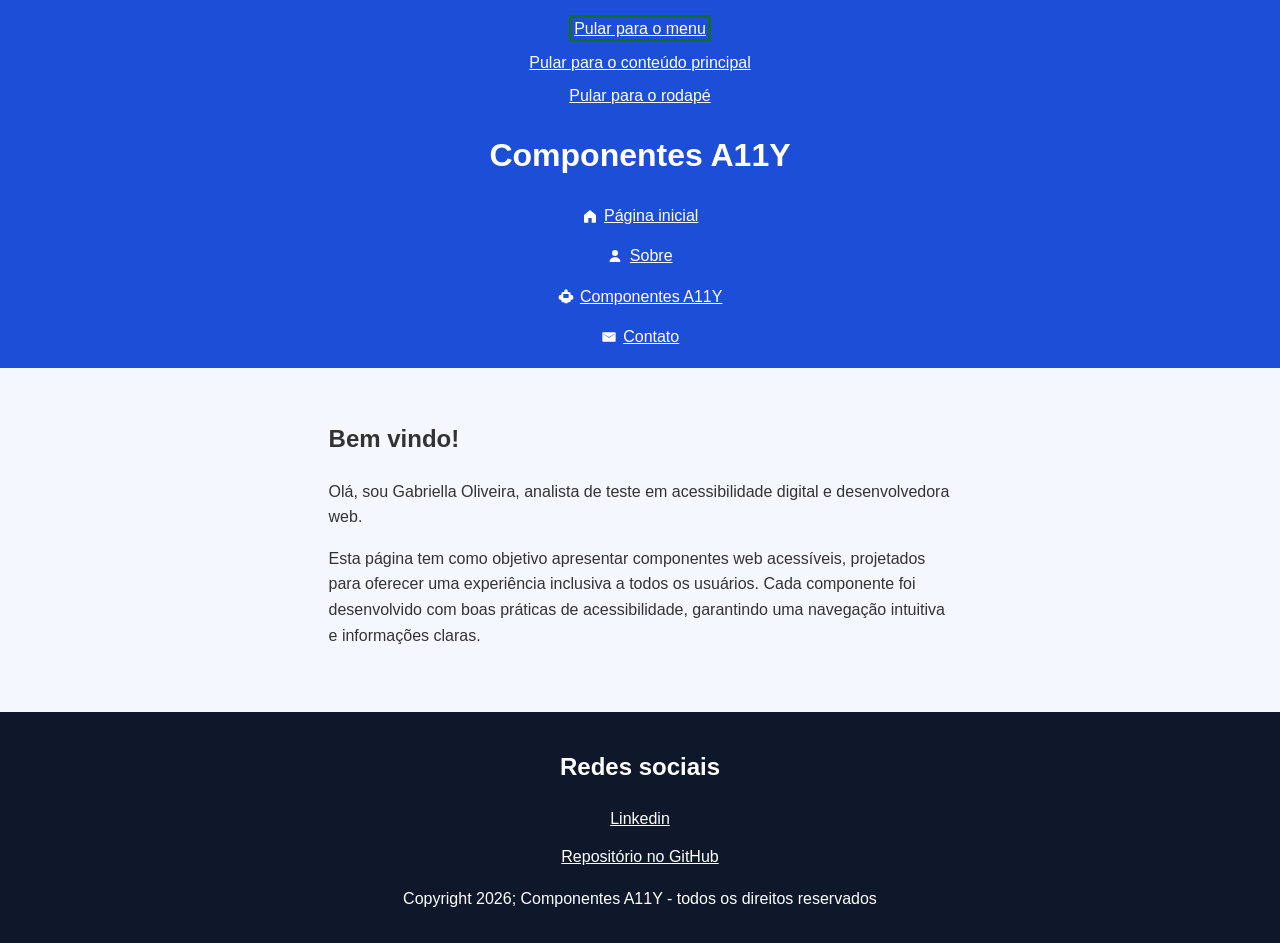
<file: index.html>
<!DOCTYPE html>
<html lang="pt-BR">
<head>
    <meta charset="UTF-8">
    <meta name="viewport" content="width=device-width, initial-scale=1.0">
    <meta name="description" content="Página inicial de Componentes A11Y.">
    <title>Componentes A11Y - Gabriella Oliveira</title>
    <link rel="stylesheet" href="css/index.css">
    <script src="scripts/acessibilidade.js" defer></script>
</head>
<body>
    <header aria-label="Cabeçalho" id="cabecalho">
        <ul>
            <li><a id="atalho-menu" href="#menu">Pular para o menu</a></li>
            <li><a href="#conteudo-principal">Pular para o conteúdo principal</a></li>
            <li><a href="#rodape">Pular para o rodapé</a></li>
        </ul>
        <h1 id="heading1">Componentes A11Y</h1>
        <nav id="menu" aria-label="Menu principal">
            <ul>
                <li><a aria-current="page" href="index.html"><svg class="menu-icon" aria-hidden="true" focusable="false" viewBox="0 0 24 24"><path d="M3 10.5 12 3l9 7.5V21a1 1 0 0 1-1 1h-5.5v-7h-5v7H4a1 1 0 0 1-1-1v-10.5z"></path></svg>Página inicial</a></li>
                <li><a href="pages/sobre.html"><svg class="menu-icon" aria-hidden="true" focusable="false" viewBox="0 0 24 24"><path d="M12 12a4.5 4.5 0 1 0 0-9 4.5 4.5 0 0 0 0 9zm0 2c-4.42 0-8 2.69-8 6v1h16v-1c0-3.31-3.58-6-8-6z"></path></svg>Sobre</a></li>
                <li><a href="pages/componentes-a11y.html"><svg class="menu-icon" aria-hidden="true" focusable="false" viewBox="0 0 24 24"><path d="M12 2a2.5 2.5 0 0 1 2.5 2.5V6h2A2.5 2.5 0 0 1 19 8.5v2h1.5A2.5 2.5 0 0 1 23 13v2a2.5 2.5 0 0 1-2.5 2.5H19V19a2.5 2.5 0 0 1-2.5 2.5h-2V23h-5v-1.5h-2A2.5 2.5 0 0 1 5 19v-1.5H3.5A2.5 2.5 0 0 1 1 15v-2a2.5 2.5 0 0 1 2.5-2.5H5v-2A2.5 2.5 0 0 1 7.5 6h2V4.5A2.5 2.5 0 0 1 12 2zm-4 7v6h8V9H8z"></path></svg>Componentes A11Y</a></li>
                <li><a href="pages/contato.html"><svg class="menu-icon" aria-hidden="true" focusable="false" viewBox="0 0 24 24"><path d="M3 5h18a1 1 0 0 1 1 1v12a1 1 0 0 1-1 1H3a1 1 0 0 1-1-1V6a1 1 0 0 1 1-1zm0 2v.5L12 13l9-5.5V7l-9 5-9-5z"></path></svg>Contato</a></li>
            </ul>
        </nav>
    </header>

    <main id="conteudo-principal">
            <h2 id="bemvindo-heading">Bem vindo!</h2>
            <p id="paragrafo1">Olá, sou Gabriella Oliveira, analista de teste em acessibilidade digital e desenvolvedora web.</p>
            <p id="paragrafo2">Esta página tem como objetivo apresentar componentes web acessíveis, projetados para oferecer uma experiência inclusiva a todos os usuários. Cada componente foi desenvolvido com boas práticas de acessibilidade, garantindo uma navegação intuitiva e informações claras.</p>
        </main>

    <footer id="rodape" aria-label="rodapé">
        <h2 id="redes-sociais">Redes sociais</h2>
        <ul class="lista-redes-sociais">
            <li id="linkedin"><a href="https://www.linkedin.com/in/gabicouto93" target="_blank" rel="noopener noreferrer" aria-label="Linkedin - abre em uma nova aba">Linkedin</a></li>
            <li id="github"><a href="https://github.com/gabicouto93/gabicouto93" target="_blank" rel="noopener noreferrer" aria-label="Repositório no GitHub - abre em uma nova aba">Repositório no GitHub</a></li>
        </ul>
        <p>Copyright 2026; Componentes A11Y - todos os direitos reservados</p>
    </footer>
</body>
</html>
</file>
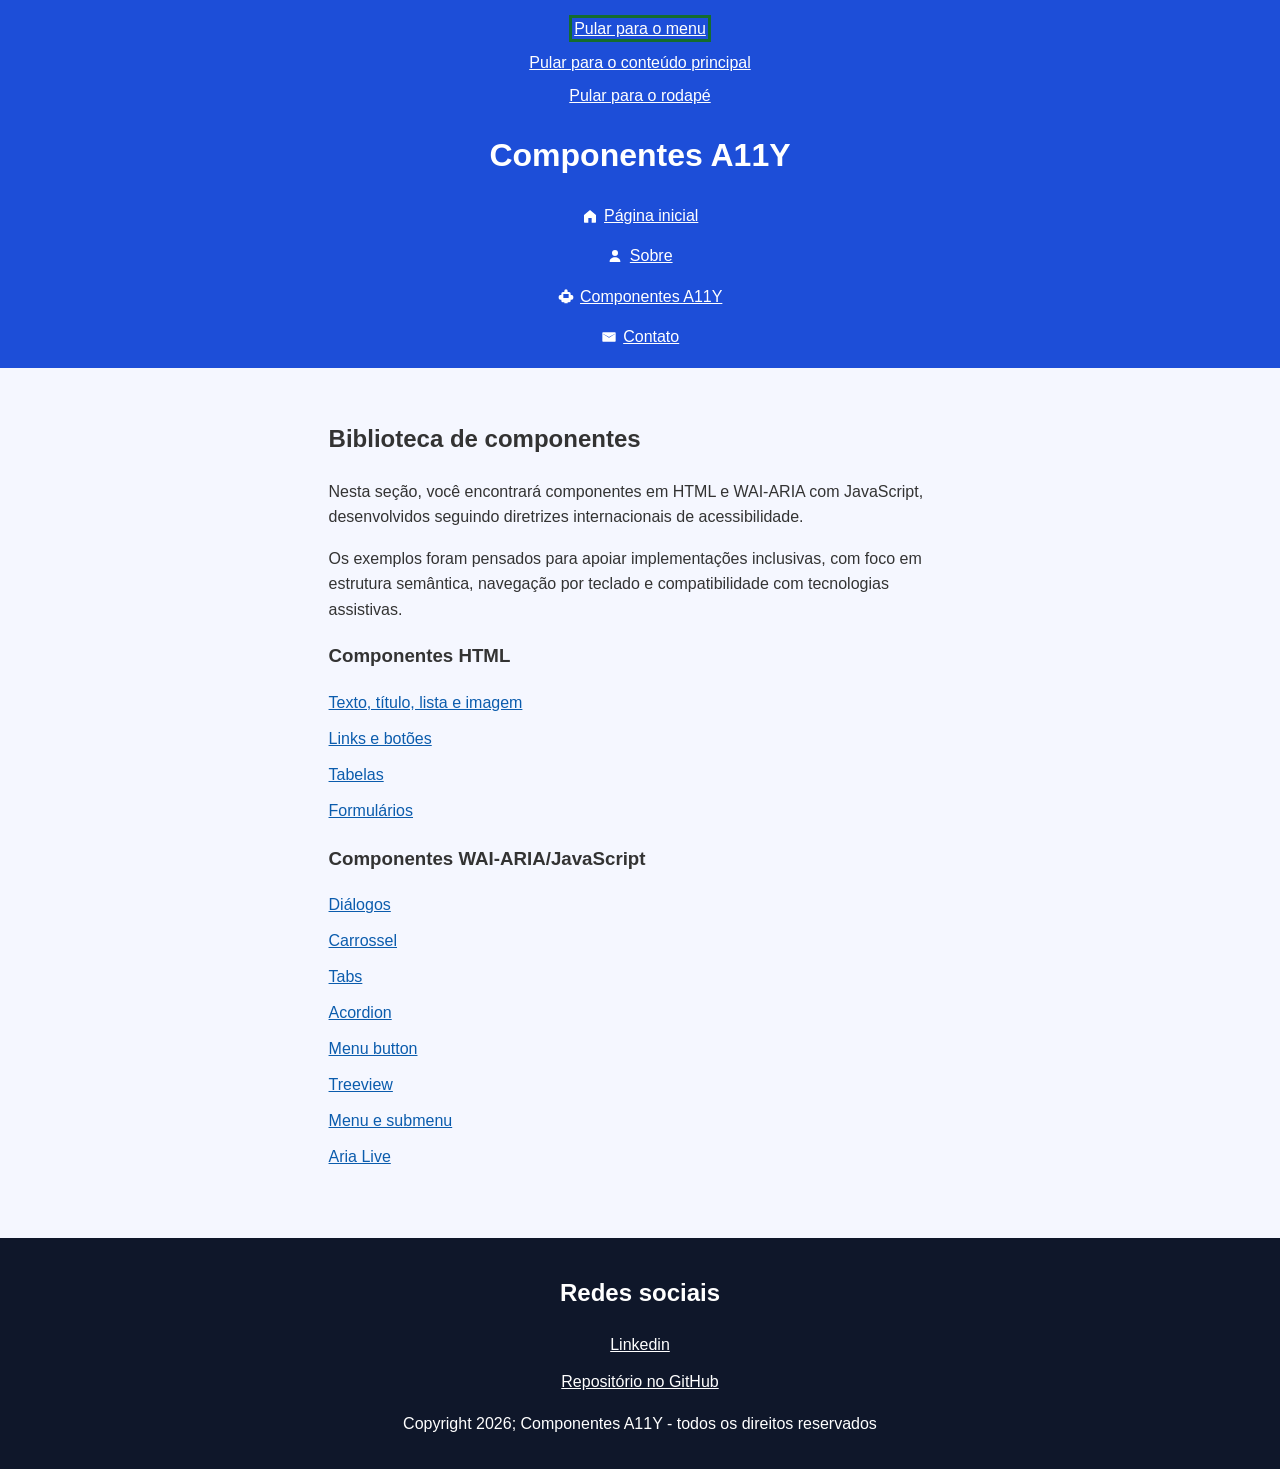
<file: pages/componentes-a11y.html>
<!DOCTYPE html>
<html lang="pt-BR">
<head>
    <meta charset="UTF-8">
    <meta name="viewport" content="width=device-width, initial-scale=1.0">
    <meta name="description" content="Página de componentes acessíveis de Componentes A11Y.">
    <title>Componentes A11Y - Gabriella Oliveira</title>
    <link rel="stylesheet" href="../css/index.css">
    <script src="../scripts/acessibilidade.js" defer></script>
</head>
<body>
    <header aria-label="Cabeçalho" id="cabecalho">
        <ul>
            <li><a id="atalho-menu" href="#menu">Pular para o menu</a></li>
            <li><a href="#conteudo-principal">Pular para o conteúdo principal</a></li>
            <li><a href="#rodape">Pular para o rodapé</a></li>
        </ul>
        <h1 id="heading1">Componentes A11Y</h1>
        <nav id="menu" aria-label="Menu principal">
            <ul>
                <li><a href="../index.html"><svg class="menu-icon" aria-hidden="true" focusable="false" viewBox="0 0 24 24"><path d="M3 10.5 12 3l9 7.5V21a1 1 0 0 1-1 1h-5.5v-7h-5v7H4a1 1 0 0 1-1-1v-10.5z"></path></svg>Página inicial</a></li>
                <li><a href="sobre.html"><svg class="menu-icon" aria-hidden="true" focusable="false" viewBox="0 0 24 24"><path d="M12 12a4.5 4.5 0 1 0 0-9 4.5 4.5 0 0 0 0 9zm0 2c-4.42 0-8 2.69-8 6v1h16v-1c0-3.31-3.58-6-8-6z"></path></svg>Sobre</a></li>
                <li><a aria-current="page" href="componentes-a11y.html"><svg class="menu-icon" aria-hidden="true" focusable="false" viewBox="0 0 24 24"><path d="M12 2a2.5 2.5 0 0 1 2.5 2.5V6h2A2.5 2.5 0 0 1 19 8.5v2h1.5A2.5 2.5 0 0 1 23 13v2a2.5 2.5 0 0 1-2.5 2.5H19V19a2.5 2.5 0 0 1-2.5 2.5h-2V23h-5v-1.5h-2A2.5 2.5 0 0 1 5 19v-1.5H3.5A2.5 2.5 0 0 1 1 15v-2a2.5 2.5 0 0 1 2.5-2.5H5v-2A2.5 2.5 0 0 1 7.5 6h2V4.5A2.5 2.5 0 0 1 12 2zm-4 7v6h8V9H8z"></path></svg>Componentes A11Y</a></li>
                <li><a href="contato.html"><svg class="menu-icon" aria-hidden="true" focusable="false" viewBox="0 0 24 24"><path d="M3 5h18a1 1 0 0 1 1 1v12a1 1 0 0 1-1 1H3a1 1 0 0 1-1-1V6a1 1 0 0 1 1-1zm0 2v.5L12 13l9-5.5V7l-9 5-9-5z"></path></svg>Contato</a></li>
            </ul>
        </nav>
    </header>

    <main id="conteudo-principal">
        <h2 id="componentes-heading">Biblioteca de componentes</h2>
        <p>Nesta seção, você encontrará componentes em HTML e WAI-ARIA com JavaScript, desenvolvidos seguindo diretrizes internacionais de acessibilidade.</p>
        <p>Os exemplos foram pensados para apoiar implementações inclusivas, com foco em estrutura semântica, navegação por teclado e compatibilidade com tecnologias assistivas.</p>

        <section aria-labelledby="componentes-html-heading">
            <h3 id="componentes-html-heading">Componentes HTML</h3>
            <ul class="lista-componentes-links">
                <li><a href="componentes/texto, titulos, listas  e imagens.html">Texto, título, lista e imagem</a></li>
                <li><a href="componentes/links-botoes.html">Links e botões</a></li>
                <li><a href="componentes/tabelas.html">Tabelas</a></li>
                <li><a href="componentes/formularios.html">Formulários</a></li>
            </ul>
        </section>

        <section aria-labelledby="componentes-aria-js-heading">
            <h3 id="componentes-aria-js-heading">Componentes WAI-ARIA/JavaScript</h3>
            <ul class="lista-componentes-links">
                <li><a href="componentes/wai-aria-javascript.html#dialogos">Diálogos</a></li>
                <li><a href="componentes/wai-aria-javascript.html#carrossel">Carrossel</a></li>
                <li><a href="componentes/wai-aria-javascript.html#tabs">Tabs</a></li>
                <li><a href="componentes/wai-aria-javascript.html#acordion">Acordion</a></li>
                <li><a href="componentes/wai-aria-javascript.html#menu-button">Menu button</a></li>
                <li><a href="componentes/wai-aria-javascript.html#treeview">Treeview</a></li>
                <li><a href="componentes/wai-aria-javascript.html#menu-submenu">Menu e submenu</a></li>
                <li><a href="componentes/wai-aria-javascript.html#aria-live">Aria Live</a></li>
            </ul>
        </section>
    </main>

    <footer id="rodape" aria-label="rodapé">
        <h2 id="redes-sociais">Redes sociais</h2>
        <ul class="lista-redes-sociais">
            <li id="linkedin"><a href="https://www.linkedin.com/in/gabicouto93" target="_blank" rel="noopener noreferrer" aria-label="Linkedin - abre em uma nova aba">Linkedin</a></li>
            <li id="github"><a href="https://github.com/gabicouto93/gabicouto93" target="_blank" rel="noopener noreferrer" aria-label="Repositório no GitHub - abre em uma nova aba">Repositório no GitHub</a></li>
        </ul>
        <p>Copyright 2026; Componentes A11Y - todos os direitos reservados</p>
    </footer>
</body>
</html>
</file>
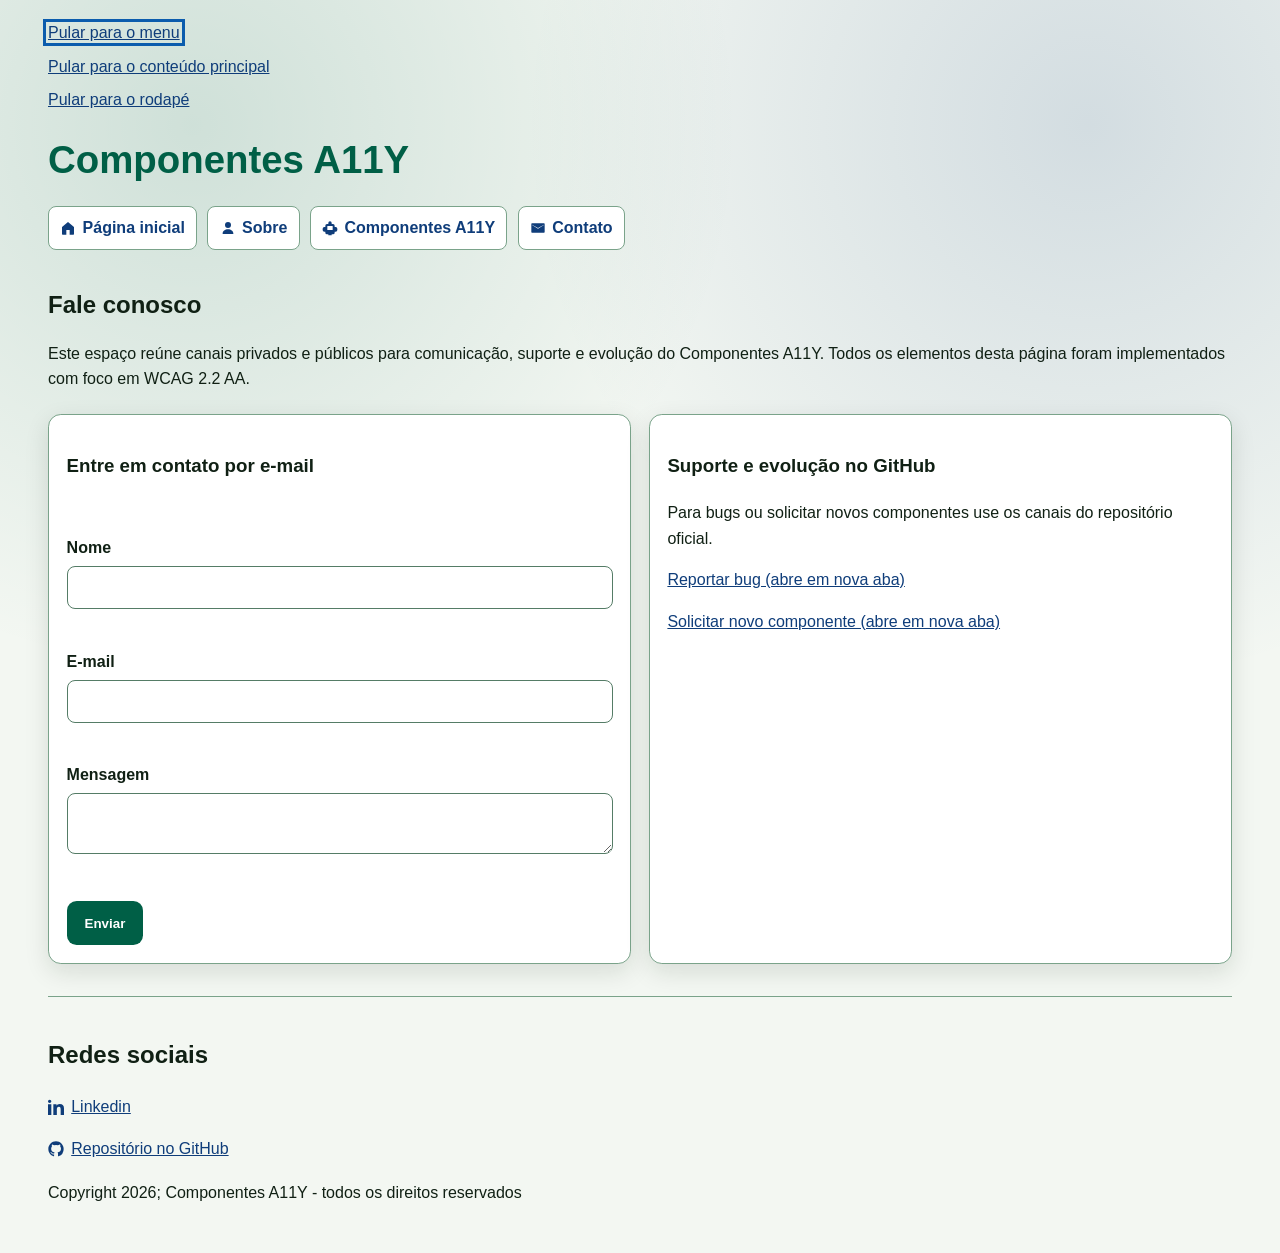
<file: pages/contato.html>
<!DOCTYPE html>
<html lang="pt-BR">
<head>
    <meta charset="UTF-8">
    <meta name="viewport" content="width=device-width, initial-scale=1.0">
    <meta name="description" content="Centro de comunicação do projeto Componentes A11Y com formulário privado, issues de bug e sugestões.">
    <title>Contato - Componentes A11Y - Gabriella Oliveira</title>
    <link rel="stylesheet" href="../css/contato.css">
    <script src="../scripts/acessibilidade.js" defer></script>
    <script src="../scripts/contato.js" defer></script>
</head>
    
<body>  
    <header aria-label="Cabeçalho" id="cabecalho">
        <ul class="atalhos">
            <li><a id="atalho-menu" href="#menu">Pular para o menu</a></li>
            <li><a href="#conteudo-principal">Pular para o conteúdo principal</a></li>
            <li><a href="#rodape">Pular para o rodapé</a></li>
        </ul>
        <h1 id="heading1">Componentes A11Y</h1>
        <nav id="menu" aria-label="Menu principal">
            <ul>
                <li><a href="../index.html"><svg class="menu-icon" aria-hidden="true" focusable="false" viewBox="0 0 24 24"><path d="M3 10.5 12 3l9 7.5V21a1 1 0 0 1-1 1h-5.5v-7h-5v7H4a1 1 0 0 1-1-1v-10.5z"></path></svg>Página inicial</a></li>
                <li><a href="sobre.html"><svg class="menu-icon" aria-hidden="true" focusable="false" viewBox="0 0 24 24"><path d="M12 12a4.5 4.5 0 1 0 0-9 4.5 4.5 0 0 0 0 9zm0 2c-4.42 0-8 2.69-8 6v1h16v-1c0-3.31-3.58-6-8-6z"></path></svg>Sobre</a></li>
                <li><a href="componentes-a11y.html"><svg class="menu-icon" aria-hidden="true" focusable="false" viewBox="0 0 24 24"><path d="M12 2a2.5 2.5 0 0 1 2.5 2.5V6h2A2.5 2.5 0 0 1 19 8.5v2h1.5A2.5 2.5 0 0 1 23 13v2a2.5 2.5 0 0 1-2.5 2.5H19V19a2.5 2.5 0 0 1-2.5 2.5h-2V23h-5v-1.5h-2A2.5 2.5 0 0 1 5 19v-1.5H3.5A2.5 2.5 0 0 1 1 15v-2a2.5 2.5 0 0 1 2.5-2.5H5v-2A2.5 2.5 0 0 1 7.5 6h2V4.5A2.5 2.5 0 0 1 12 2zm-4 7v6h8V9H8z"></path></svg>Componentes A11Y</a></li>
                <li><a aria-current="page" href="contato.html"><svg class="menu-icon" aria-hidden="true" focusable="false" viewBox="0 0 24 24"><path d="M3 5h18a1 1 0 0 1 1 1v12a1 1 0 0 1-1 1H3a1 1 0 0 1-1-1V6a1 1 0 0 1 1-1zm0 2v.5L12 13l9-5.5V7l-9 5-9-5z"></path></svg>Contato</a></li>
            </ul>
        </nav>
    </header>

    <main id="conteudo-principal">
        <section class="intro" aria-labelledby="contato-heading">
            <h2 id="contato-heading">Fale conosco</h2>
            <p>
                Este espaço reúne canais privados e públicos para comunicação, suporte e evolução do Componentes A11Y.
                Todos os elementos desta página foram implementados com foco em WCAG 2.2 AA.
            </p>
        </section>

        <div class="grid-comunicacao">
            <section id="formulario-privado" class="card" aria-labelledby="formulario-heading">
                <h3 id="formulario-heading">Entre em contato por e-mail</h3>

                <div id="form-status" class="mensagem-status" role="status" aria-live="polite" aria-atomic="true"></div>

                <form action="https://formspree.io/f/xjgdvnrv" method="POST" novalidate>
                    <div class="campo-formulario">
                        <label for="nome">Nome</label>
                        <input type="text" id="nome" name="nome" required aria-describedby="erro-nome">
                        <p id="erro-nome" class="erro-campo" aria-live="polite"></p>
                    </div>

                    <div class="campo-formulario">
                        <label for="email">E-mail</label>
                        <input type="email" id="email" name="email" required aria-describedby="erro-email">
                        <p id="erro-email" class="erro-campo" aria-live="polite"></p>
                    </div>

                    <div class="campo-formulario">
                        <label for="mensagem">Mensagem</label>
                        <textarea id="mensagem" name="mensagem" required aria-describedby="erro-mensagem"></textarea>
                        <p id="erro-mensagem" class="erro-campo" aria-live="polite"></p>
                    </div>

                    <button type="submit">Enviar</button>
                </form>
            </section>

            <section id="suporte-github" class="card" aria-labelledby="issues-heading">
                <h3 id="issues-heading">Suporte e evolução no GitHub</h3>
                <p>
                    Para bugs ou solicitar novos componentes use os canais do repositório oficial.
                </p>
                <p id="github-issue-bug"><a href="https://github.com/gabicouto93/componentes-a11y/issues" target="_blank" rel="noopener noreferrer" aria-label="Reportar bug no GitHub Issues, abre em uma nova aba">Reportar bug (abre em nova aba)</a></p>
                <p id="github-issue-componente"><a href="https://github.com/gabicouto93/componentes-a11y/issues" target="_blank" rel="noopener noreferrer" aria-label="Solicitar novo componente no GitHub Issues, abre em uma nova aba">Solicitar novo componente (abre em nova aba)</a></p>
            </section>
        </div>
    </main>
    
    <footer id="rodape" aria-label="rodapé">
        <h2 id="redes-sociais">Redes sociais</h2>
        <ul class="lista-redes-sociais">
            <li id="linkedin"><a href="https://www.linkedin.com/in/gabicouto93" target="_blank" rel="noopener noreferrer" aria-label="Linkedin - abre em uma nova aba"><svg class="social-icon" aria-hidden="true" focusable="false" viewBox="0 0 24 24"><path d="M4.98 3.5C4.98 4.88 3.86 6 2.48 6S0 4.88 0 3.5 1.12 1 2.5 1s2.48 1.12 2.48 2.5zM0 8h5v16H0zM8 8h4.78v2.19h.07c.66-1.25 2.28-2.56 4.7-2.56C22.2 7.63 24 10.1 24 14.1V24h-5v-8.02c0-1.91-.03-4.37-2.66-4.37-2.67 0-3.08 2.09-3.08 4.23V24H8z"></path></svg> Linkedin</a></li>
            <li id="github"><a href="https://github.com/gabicouto93/gabicouto93" target="_blank" rel="noopener noreferrer" aria-label="Repositório no GitHub - abre em uma nova aba"><svg class="social-icon" aria-hidden="true" focusable="false" viewBox="0 0 24 24"><path d="M12 .5C5.65.5.5 5.65.5 12c0 5.08 3.29 9.38 7.86 10.9.57.11.78-.25.78-.55v-2.13c-3.2.7-3.88-1.36-3.88-1.36-.53-1.34-1.29-1.7-1.29-1.7-1.06-.72.08-.71.08-.71 1.17.08 1.79 1.2 1.79 1.2 1.04 1.77 2.72 1.26 3.38.96.1-.75.41-1.26.74-1.55-2.55-.29-5.23-1.27-5.23-5.66 0-1.25.45-2.27 1.19-3.07-.12-.29-.52-1.45.11-3.03 0 0 .97-.31 3.18 1.17a10.96 10.96 0 0 1 5.8 0c2.2-1.48 3.17-1.17 3.17-1.17.63 1.58.24 2.74.12 3.03.74.8 1.19 1.82 1.19 3.07 0 4.4-2.69 5.37-5.25 5.65.42.36.8 1.06.8 2.14v3.18c0 .31.2.67.79.55A11.52 11.52 0 0 0 23.5 12C23.5 5.65 18.35.5 12 .5z"></path></svg> Repositório no GitHub</a></li>
        </ul>
        <p>Copyright 2026; Componentes A11Y - todos os direitos reservados</p>
    </footer>
</body>
</html>
</file>
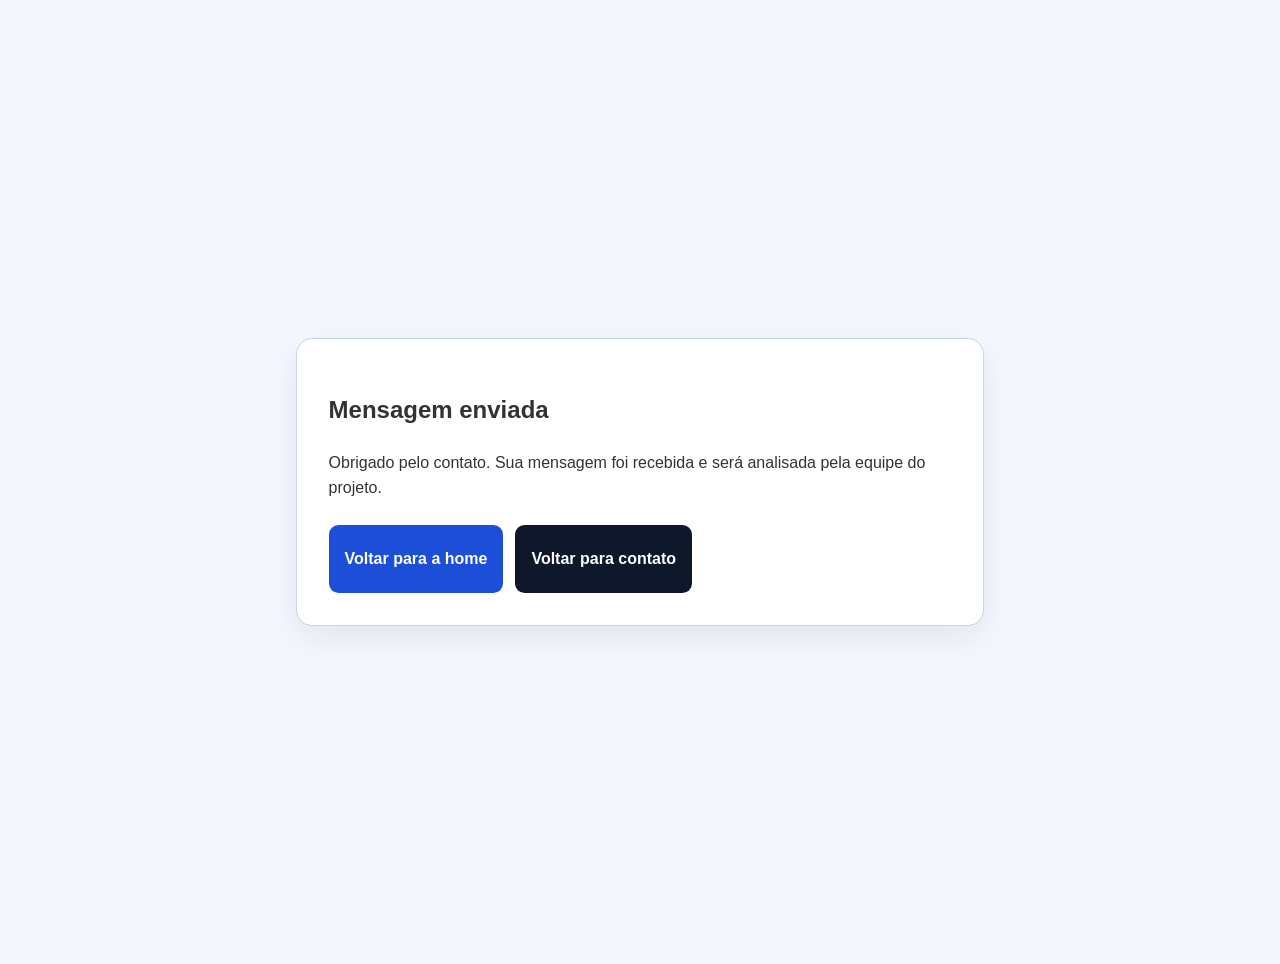
<file: pages/obrigado.html>
<!DOCTYPE html>
<html lang="pt-BR">
<head>
    <meta charset="UTF-8">
    <meta name="viewport" content="width=device-width, initial-scale=1.0">
    <meta name="description" content="Mensagem enviada com sucesso para o projeto Componentes A11Y.">
    <title>Mensagem enviada - Componentes A11Y</title>
    <link rel="stylesheet" href="../css/index.css">
    <script src="../scripts/acessibilidade.js" defer></script>
    <style>
        .pagina-obrigado {
            min-height: 100vh;
            display: grid;
            place-items: center;
            padding: 2rem 1rem;
        }

        .cartao-obrigado {
            width: min(100%, 42rem);
            background: #ffffff;
            border: 1px solid #cbd5e1;
            border-radius: 1rem;
            padding: 2rem;
            box-shadow: 0 12px 32px rgba(15, 23, 42, 0.08);
        }

        .acoes-obrigado {
            display: flex;
            flex-wrap: wrap;
            gap: 0.75rem;
            margin-top: 1.5rem;
        }

        .link-botao {
            display: inline-flex;
            align-items: center;
            justify-content: center;
            min-height: 44px;
            padding: 0.75rem 1rem;
            border-radius: 0.6rem;
            background: #1d4ed8;
            color: #ffffff;
            text-decoration: none;
            font-weight: 700;
        }

        .link-botao.secundario {
            background: #0f172a;
        }

        .link-botao:focus-visible {
            outline: 3px solid #0b5cad;
            outline-offset: 3px;
        }

        @media (max-width: 640px) {
            .cartao-obrigado {
                padding: 1.5rem;
            }
        }
    </style>
</head>
<body>
    <main class="pagina-obrigado" id="conteudo-principal">
        <section class="cartao-obrigado" aria-labelledby="obrigado-heading">
            <h1 id="obrigado-heading">Mensagem enviada</h1>
            <p>Obrigado pelo contato. Sua mensagem foi recebida e será analisada pela equipe do projeto.</p>
            <div class="acoes-obrigado">
                <a class="link-botao" href="../index.html">Voltar para a home</a>
                <a class="link-botao secundario" href="contato.html">Voltar para contato</a>
            </div>
        </section>
    </main>
</body>
</html>
</file>
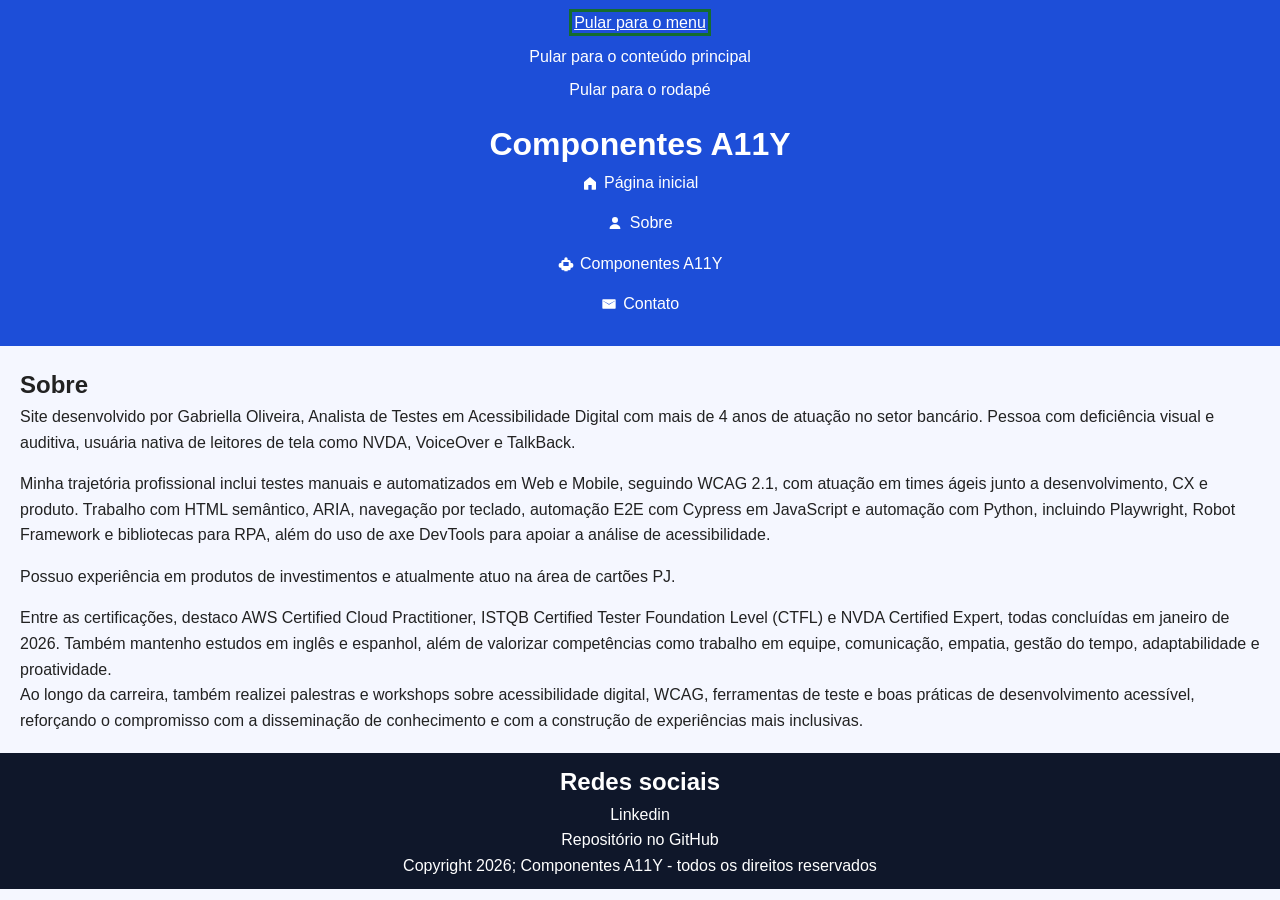
<file: pages/sobre.html>
<!DOCTYPE html>
<html lang="pt-BR">
<head>
    <meta charset="UTF-8">
    <meta name="viewport" content="width=device-width, initial-scale=1.0">
    <meta name="description" content="Página sobre de Componentes A11Y.">
    <title>Sobre - Componentes A11Y - Gabriella Oliveira</title>
    <link rel="stylesheet" href="../css/sobre.css">
    <script src="../scripts/acessibilidade.js" defer></script>
</head>
    
<body>  
    <header aria-label="Cabeçalho" id="cabecalho">
        <ul>
            <li><a id="atalho-menu" href="#menu">Pular para o menu</a></li>
<li><a href="#conteudo-principal">Pular para o conteúdo principal</a></li>
<li><a href="#rodape">Pular para o rodapé</a></li>
        </ul>
        <h1 id="heading1">Componentes A11Y</h1>
        <nav id="menu" aria-label="Menu principal">
            <ul>
                <li><a href="../index.html"><svg class="menu-icon" aria-hidden="true" focusable="false" viewBox="0 0 24 24"><path d="M3 10.5 12 3l9 7.5V21a1 1 0 0 1-1 1h-5.5v-7h-5v7H4a1 1 0 0 1-1-1v-10.5z"></path></svg>Página inicial</a></li>
                <li><a aria-current="page" href="sobre.html"><svg class="menu-icon" aria-hidden="true" focusable="false" viewBox="0 0 24 24"><path d="M12 12a4.5 4.5 0 1 0 0-9 4.5 4.5 0 0 0 0 9zm0 2c-4.42 0-8 2.69-8 6v1h16v-1c0-3.31-3.58-6-8-6z"></path></svg>Sobre</a></li>
                <li><a href="componentes-a11y.html"><svg class="menu-icon" aria-hidden="true" focusable="false" viewBox="0 0 24 24"><path d="M12 2a2.5 2.5 0 0 1 2.5 2.5V6h2A2.5 2.5 0 0 1 19 8.5v2h1.5A2.5 2.5 0 0 1 23 13v2a2.5 2.5 0 0 1-2.5 2.5H19V19a2.5 2.5 0 0 1-2.5 2.5h-2V23h-5v-1.5h-2A2.5 2.5 0 0 1 5 19v-1.5H3.5A2.5 2.5 0 0 1 1 15v-2a2.5 2.5 0 0 1 2.5-2.5H5v-2A2.5 2.5 0 0 1 7.5 6h2V4.5A2.5 2.5 0 0 1 12 2zm-4 7v6h8V9H8z"></path></svg>Componentes A11Y</a></li>
                <li><a href="contato.html"><svg class="menu-icon" aria-hidden="true" focusable="false" viewBox="0 0 24 24"><path d="M3 5h18a1 1 0 0 1 1 1v12a1 1 0 0 1-1 1H3a1 1 0 0 1-1-1V6a1 1 0 0 1 1-1zm0 2v.5L12 13l9-5.5V7l-9 5-9-5z"></path></svg>Contato</a></li>
            </ul>
        </nav>
    </header>

    <main id="conteudo-principal">
            <h2 id="sobre-heading">Sobre</h2>

            <p id="paragrafo1">Site desenvolvido por Gabriella Oliveira, Analista de Testes em Acessibilidade Digital com mais de 4 anos de atuação no setor bancário. Pessoa com deficiência visual e auditiva, usuária nativa de leitores de tela como NVDA, VoiceOver e TalkBack.</p>
            <p id="paragrafo2">Minha trajetória profissional inclui testes manuais e automatizados em Web e Mobile, seguindo WCAG 2.1, com atuação em times ágeis junto a desenvolvimento, CX e produto. Trabalho com HTML semântico, ARIA, navegação por teclado, automação E2E com Cypress em JavaScript e automação com Python, incluindo Playwright, Robot Framework e bibliotecas para RPA, além do uso de axe DevTools para apoiar a análise de acessibilidade.</p>
            <p id="paragrafo3">Possuo experiência em produtos de investimentos e atualmente atuo na área de cartões PJ.</p>
            <p id="paragrafo4">Entre as certificações, destaco AWS Certified Cloud Practitioner, ISTQB Certified Tester Foundation Level (CTFL) e NVDA Certified Expert, todas concluídas em janeiro de 2026. Também mantenho estudos em inglês e espanhol, além de valorizar competências como trabalho em equipe, comunicação, empatia, gestão do tempo, adaptabilidade e proatividade.</p>
            <p id="paragrafo5">Ao longo da carreira, também realizei palestras e workshops sobre acessibilidade digital, WCAG, ferramentas de teste e boas práticas de desenvolvimento acessível, reforçando o compromisso com a disseminação de conhecimento e com a construção de experiências mais inclusivas.</p>
</main>

    <footer id="rodape" aria-label="rodapé">
        <h2 id="redes-sociais">Redes sociais</h2>
        <ul class="lista-redes-sociais">
            <li id="linkedin"><a href="https://www.linkedin.com/in/gabicouto93" target="_blank" aria-label="Linkedin - abre em uma nova aba">Linkedin</a></li>
            <li id="github"><a href="https://github.com/gabicouto93/gabicouto93" target="_blank" aria-label="Repositório no GitHub - abre em uma nova aba">Repositório no GitHub</a></li>
        </ul>
    <p>                Copyright 2026; Componentes A11Y - todos os direitos reservados</p>    
</footer>
</body>
</html>
</file>
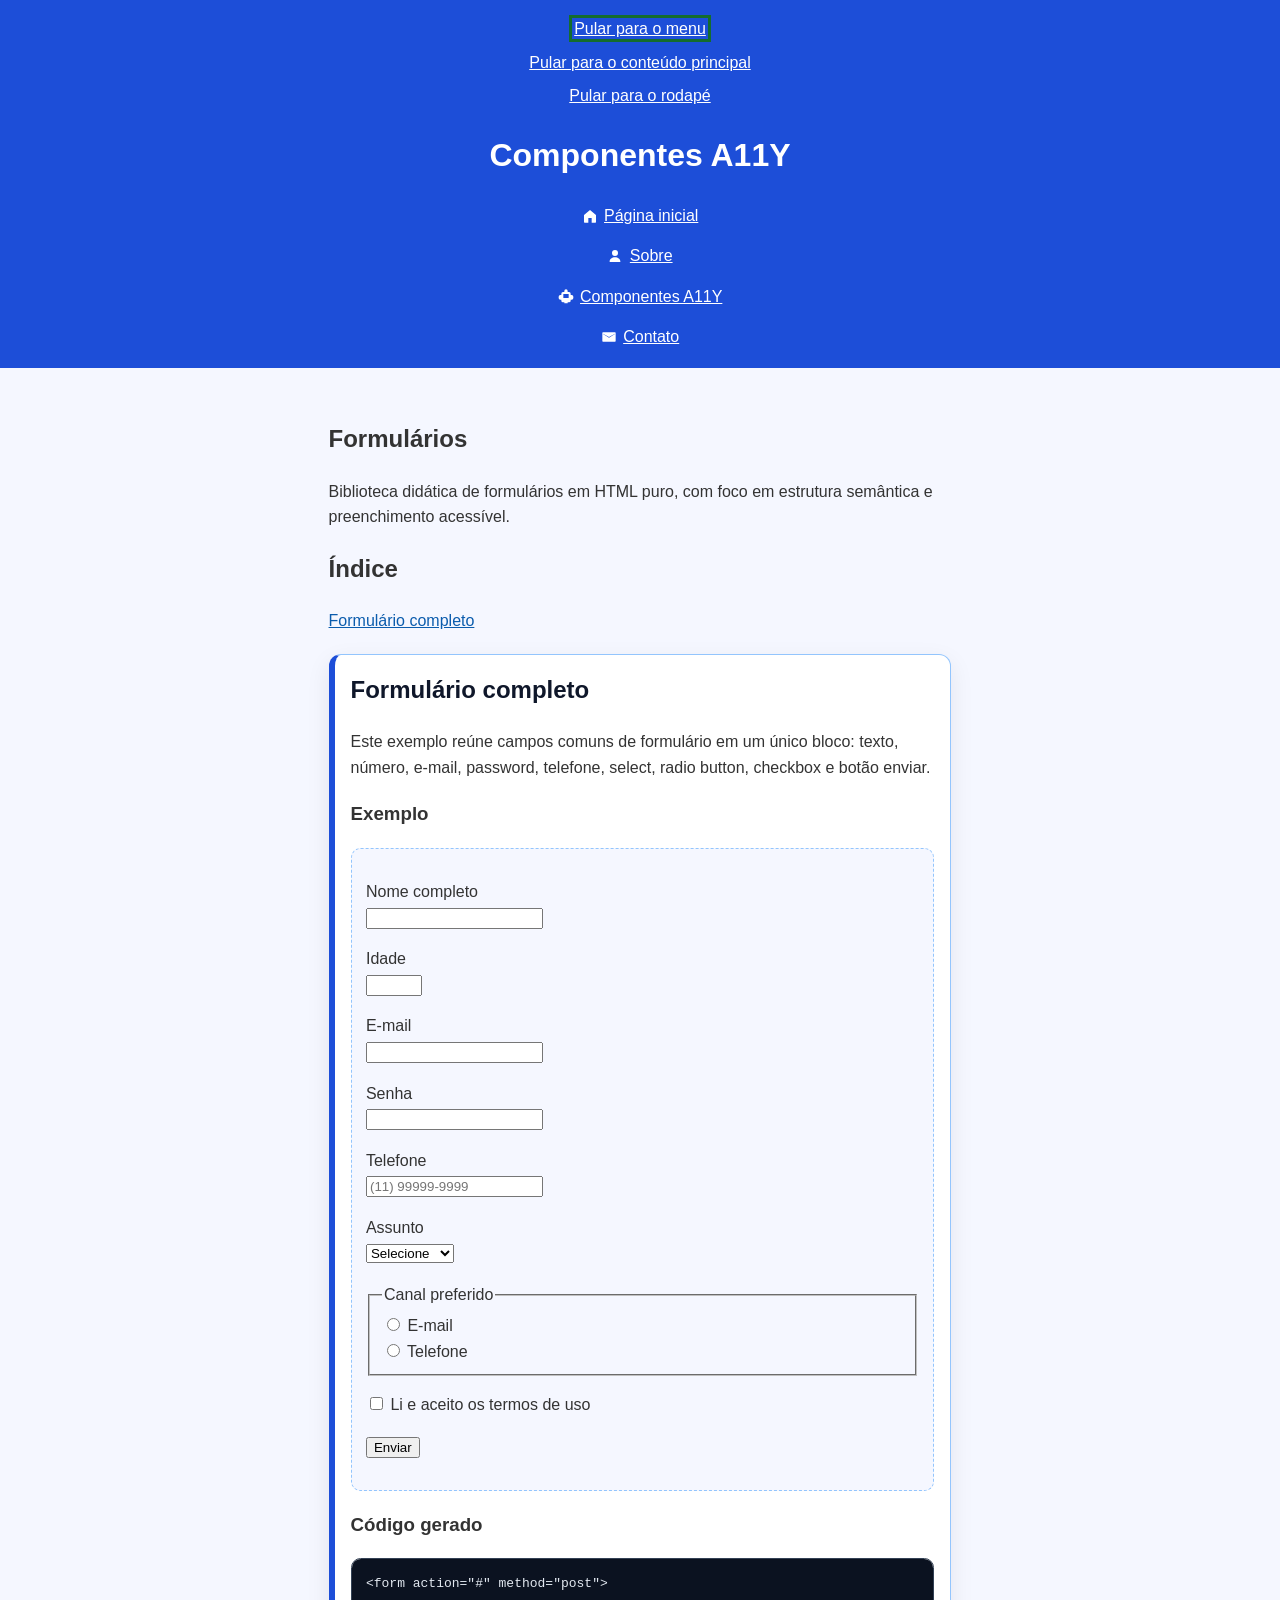
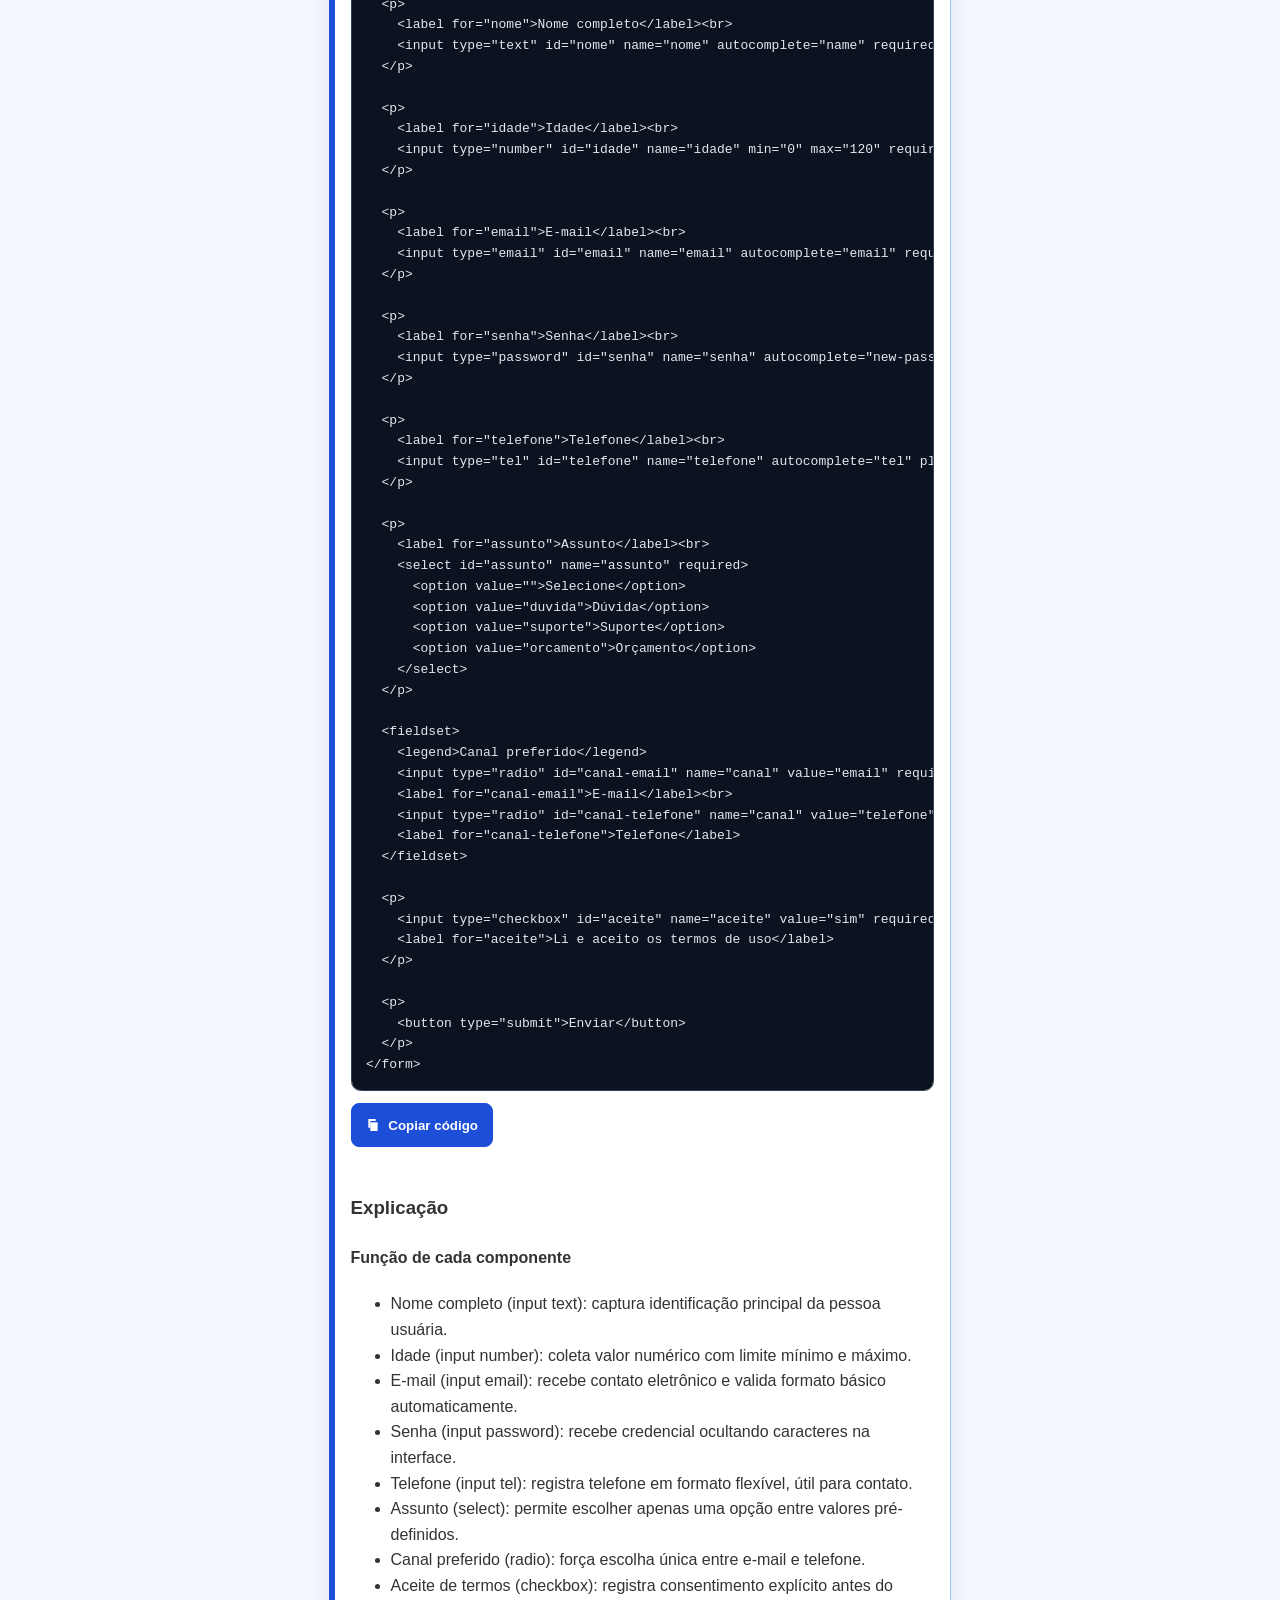
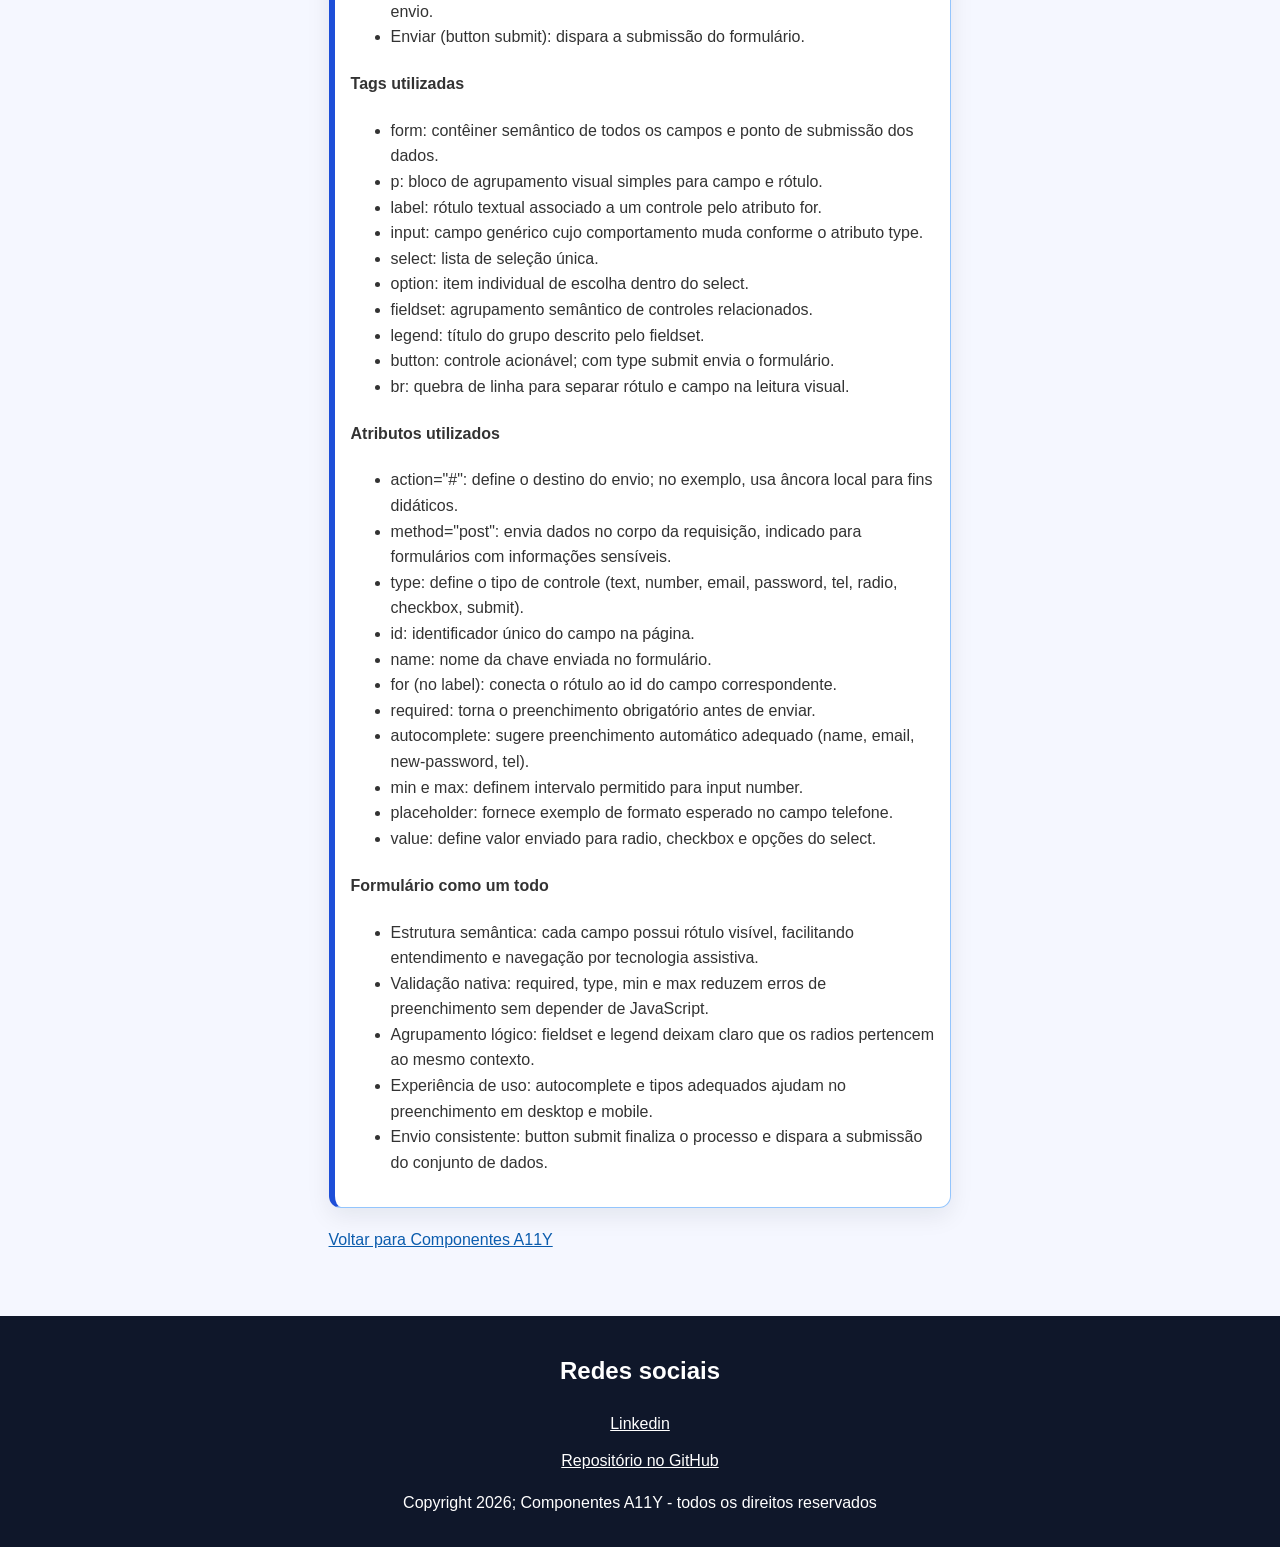
<file: pages/componentes/formularios.html>
<!DOCTYPE html>
<html lang="pt-BR">
<head>
    <meta charset="UTF-8">
    <meta name="viewport" content="width=device-width, initial-scale=1.0">
    <meta name="description" content="Formulários em HTML puro com exemplos acessíveis.">
    <title>Formulários - Componentes A11Y - Gabriella Oliveira</title>
    <link rel="stylesheet" href="../../css/index.css">
    <link rel="stylesheet" href="../../css/componentes-html.css">
    <script src="../../scripts/acessibilidade.js" defer></script>
    <script src="../../scripts/componentes-html.js" defer></script>
</head>
<body>
    <header aria-label="Cabeçalho" id="cabecalho">
        <ul>
            <li><a id="atalho-menu" href="#menu">Pular para o menu</a></li>
            <li><a href="#conteudo-principal">Pular para o conteúdo principal</a></li>
            <li><a href="#rodape">Pular para o rodapé</a></li>
        </ul>
        <h1 id="heading1">Componentes A11Y</h1>
        <nav id="menu" aria-label="Menu principal">
            <ul>
                <li><a href="../../index.html"><svg class="menu-icon" aria-hidden="true" focusable="false" viewBox="0 0 24 24"><path d="M3 10.5 12 3l9 7.5V21a1 1 0 0 1-1 1h-5.5v-7h-5v7H4a1 1 0 0 1-1-1v-10.5z"></path></svg>Página inicial</a></li>
                <li><a href="../sobre.html"><svg class="menu-icon" aria-hidden="true" focusable="false" viewBox="0 0 24 24"><path d="M12 12a4.5 4.5 0 1 0 0-9 4.5 4.5 0 0 0 0 9zm0 2c-4.42 0-8 2.69-8 6v1h16v-1c0-3.31-3.58-6-8-6z"></path></svg>Sobre</a></li>
                <li><a href="../componentes-a11y.html"><svg class="menu-icon" aria-hidden="true" focusable="false" viewBox="0 0 24 24"><path d="M12 2a2.5 2.5 0 0 1 2.5 2.5V6h2A2.5 2.5 0 0 1 19 8.5v2h1.5A2.5 2.5 0 0 1 23 13v2a2.5 2.5 0 0 1-2.5 2.5H19V19a2.5 2.5 0 0 1-2.5 2.5h-2V23h-5v-1.5h-2A2.5 2.5 0 0 1 5 19v-1.5H3.5A2.5 2.5 0 0 1 1 15v-2a2.5 2.5 0 0 1 2.5-2.5H5v-2A2.5 2.5 0 0 1 7.5 6h2V4.5A2.5 2.5 0 0 1 12 2zm-4 7v6h8V9H8z"></path></svg>Componentes A11Y</a></li>
                <li><a href="../contato.html"><svg class="menu-icon" aria-hidden="true" focusable="false" viewBox="0 0 24 24"><path d="M3 5h18a1 1 0 0 1 1 1v12a1 1 0 0 1-1 1H3a1 1 0 0 1-1-1V6a1 1 0 0 1 1-1zm0 2v.5L12 13l9-5.5V7l-9 5-9-5z"></path></svg>Contato</a></li>
            </ul>
        </nav>
    </header>

    <main id="conteudo-principal">
        <h2 id="componentes-heading">Formulários</h2>
        <p class="intro">Biblioteca didática de formulários em HTML puro, com foco em estrutura semântica e preenchimento acessível.</p>

        <h2 id="indice">Índice</h2>
        <ul class="lista-componentes-links">
            <li><a href="#formulario-completo">Formulário completo</a></li>
        </ul>

        <article id="formulario-completo" class="componente-card" aria-labelledby="formulario-completo-heading">
            <h2 id="formulario-completo-heading">Formulário completo</h2>
            <p>Este exemplo reúne campos comuns de formulário em um único bloco: texto, número, e-mail, password, telefone, select, radio button, checkbox e botão enviar.</p>

            <h3>Exemplo</h3>
            <div class="preview" aria-label="Exemplo de formulário com campos diversos">
                <form action="#" method="post">
                    <p>
                        <label for="nome">Nome completo</label><br>
                        <input type="text" id="nome" name="nome" autocomplete="name" required>
                    </p>

                    <p>
                        <label for="idade">Idade</label><br>
                        <input type="number" id="idade" name="idade" min="0" max="120" required>
                    </p>

                    <p>
                        <label for="email">E-mail</label><br>
                        <input type="email" id="email" name="email" autocomplete="email" required>
                    </p>

                    <p>
                        <label for="senha">Senha</label><br>
                        <input type="password" id="senha" name="senha" autocomplete="new-password" required>
                    </p>

                    <p>
                        <label for="telefone">Telefone</label><br>
                        <input type="tel" id="telefone" name="telefone" autocomplete="tel" placeholder="(11) 99999-9999">
                    </p>

                    <p>
                        <label for="assunto">Assunto</label><br>
                        <select id="assunto" name="assunto" required>
                            <option value="">Selecione</option>
                            <option value="duvida">Dúvida</option>
                            <option value="suporte">Suporte</option>
                            <option value="orcamento">Orçamento</option>
                        </select>
                    </p>

                    <fieldset>
                        <legend>Canal preferido</legend>
                        <input type="radio" id="canal-email" name="canal" value="email" required>
                        <label for="canal-email">E-mail</label><br>
                        <input type="radio" id="canal-telefone" name="canal" value="telefone">
                        <label for="canal-telefone">Telefone</label>
                    </fieldset>

                    <p>
                        <input type="checkbox" id="aceite" name="aceite" value="sim" required>
                        <label for="aceite">Li e aceito os termos de uso</label>
                    </p>

                    <p>
                        <button type="submit">Enviar</button>
                    </p>
                </form>
            </div>

            <h3>Código gerado</h3>
            <pre tabindex="0" aria-label="Código de exemplo de formulário completo"><code id="codigo-formulario-completo">&lt;form action="#" method="post"&gt;
  &lt;p&gt;
    &lt;label for="nome"&gt;Nome completo&lt;/label&gt;&lt;br&gt;
    &lt;input type="text" id="nome" name="nome" autocomplete="name" required&gt;
  &lt;/p&gt;

  &lt;p&gt;
    &lt;label for="idade"&gt;Idade&lt;/label&gt;&lt;br&gt;
    &lt;input type="number" id="idade" name="idade" min="0" max="120" required&gt;
  &lt;/p&gt;

  &lt;p&gt;
    &lt;label for="email"&gt;E-mail&lt;/label&gt;&lt;br&gt;
    &lt;input type="email" id="email" name="email" autocomplete="email" required&gt;
  &lt;/p&gt;

  &lt;p&gt;
    &lt;label for="senha"&gt;Senha&lt;/label&gt;&lt;br&gt;
    &lt;input type="password" id="senha" name="senha" autocomplete="new-password" required&gt;
  &lt;/p&gt;

  &lt;p&gt;
    &lt;label for="telefone"&gt;Telefone&lt;/label&gt;&lt;br&gt;
    &lt;input type="tel" id="telefone" name="telefone" autocomplete="tel" placeholder="(11) 99999-9999"&gt;
  &lt;/p&gt;

  &lt;p&gt;
    &lt;label for="assunto"&gt;Assunto&lt;/label&gt;&lt;br&gt;
    &lt;select id="assunto" name="assunto" required&gt;
      &lt;option value=""&gt;Selecione&lt;/option&gt;
      &lt;option value="duvida"&gt;Dúvida&lt;/option&gt;
      &lt;option value="suporte"&gt;Suporte&lt;/option&gt;
      &lt;option value="orcamento"&gt;Orçamento&lt;/option&gt;
    &lt;/select&gt;
  &lt;/p&gt;

  &lt;fieldset&gt;
    &lt;legend&gt;Canal preferido&lt;/legend&gt;
    &lt;input type="radio" id="canal-email" name="canal" value="email" required&gt;
    &lt;label for="canal-email"&gt;E-mail&lt;/label&gt;&lt;br&gt;
    &lt;input type="radio" id="canal-telefone" name="canal" value="telefone"&gt;
    &lt;label for="canal-telefone"&gt;Telefone&lt;/label&gt;
  &lt;/fieldset&gt;

  &lt;p&gt;
    &lt;input type="checkbox" id="aceite" name="aceite" value="sim" required&gt;
    &lt;label for="aceite"&gt;Li e aceito os termos de uso&lt;/label&gt;
  &lt;/p&gt;

  &lt;p&gt;
    &lt;button type="submit"&gt;Enviar&lt;/button&gt;
  &lt;/p&gt;
&lt;/form&gt;</code></pre>
            <button type="button" class="botao-copiar" data-copy-target="codigo-formulario-completo" aria-label="Copiar código formulário completo">
                <svg class="icone-copiar" aria-hidden="true" focusable="false" viewBox="0 0 24 24"><path d="M8 8h11v13H8z"></path><path d="M5 3h11v3H8v10H5z"></path></svg>
                Copiar código
            </button>
            <p id="feedback-formulario-completo" class="feedback-copia" role="status" aria-live="polite" aria-atomic="true"></p>

            <h3>Explicação</h3>
            <h4>Função de cada componente</h4>
            <ul>
                <li>Nome completo (input text): captura identificação principal da pessoa usuária.</li>
                <li>Idade (input number): coleta valor numérico com limite mínimo e máximo.</li>
                <li>E-mail (input email): recebe contato eletrônico e valida formato básico automaticamente.</li>
                <li>Senha (input password): recebe credencial ocultando caracteres na interface.</li>
                <li>Telefone (input tel): registra telefone em formato flexível, útil para contato.</li>
                <li>Assunto (select): permite escolher apenas uma opção entre valores pré-definidos.</li>
                <li>Canal preferido (radio): força escolha única entre e-mail e telefone.</li>
                <li>Aceite de termos (checkbox): registra consentimento explícito antes do envio.</li>
                <li>Enviar (button submit): dispara a submissão do formulário.</li>
            </ul>

            <h4>Tags utilizadas</h4>
            <ul>
                <li>form: contêiner semântico de todos os campos e ponto de submissão dos dados.</li>
                <li>p: bloco de agrupamento visual simples para campo e rótulo.</li>
                <li>label: rótulo textual associado a um controle pelo atributo for.</li>
                <li>input: campo genérico cujo comportamento muda conforme o atributo type.</li>
                <li>select: lista de seleção única.</li>
                <li>option: item individual de escolha dentro do select.</li>
                <li>fieldset: agrupamento semântico de controles relacionados.</li>
                <li>legend: título do grupo descrito pelo fieldset.</li>
                <li>button: controle acionável; com type submit envia o formulário.</li>
                <li>br: quebra de linha para separar rótulo e campo na leitura visual.</li>
            </ul>

            <h4>Atributos utilizados</h4>
            <ul>
                <li>action="#": define o destino do envio; no exemplo, usa âncora local para fins didáticos.</li>
                <li>method="post": envia dados no corpo da requisição, indicado para formulários com informações sensíveis.</li>
                <li>type: define o tipo de controle (text, number, email, password, tel, radio, checkbox, submit).</li>
                <li>id: identificador único do campo na página.</li>
                <li>name: nome da chave enviada no formulário.</li>
                <li>for (no label): conecta o rótulo ao id do campo correspondente.</li>
                <li>required: torna o preenchimento obrigatório antes de enviar.</li>
                <li>autocomplete: sugere preenchimento automático adequado (name, email, new-password, tel).</li>
                <li>min e max: definem intervalo permitido para input number.</li>
                <li>placeholder: fornece exemplo de formato esperado no campo telefone.</li>
                <li>value: define valor enviado para radio, checkbox e opções do select.</li>
            </ul>

            <h4>Formulário como um todo</h4>
            <ul>
                <li>Estrutura semântica: cada campo possui rótulo visível, facilitando entendimento e navegação por tecnologia assistiva.</li>
                <li>Validação nativa: required, type, min e max reduzem erros de preenchimento sem depender de JavaScript.</li>
                <li>Agrupamento lógico: fieldset e legend deixam claro que os radios pertencem ao mesmo contexto.</li>
                <li>Experiência de uso: autocomplete e tipos adequados ajudam no preenchimento em desktop e mobile.</li>
                <li>Envio consistente: button submit finaliza o processo e dispara a submissão do conjunto de dados.</li>
            </ul>
        </article>

        <p><a href="../componentes-a11y.html">Voltar para Componentes A11Y</a></p>
    </main>

    <footer id="rodape" aria-label="rodapé">
        <h2 id="redes-sociais">Redes sociais</h2>
        <ul class="lista-redes-sociais">
            <li id="linkedin"><a href="https://www.linkedin.com/in/gabicouto93" target="_blank" rel="noopener noreferrer" aria-label="Linkedin - abre em uma nova aba">Linkedin</a></li>
            <li id="github"><a href="https://github.com/gabicouto93/gabicouto93" target="_blank" rel="noopener noreferrer" aria-label="Repositório no GitHub - abre em uma nova aba">Repositório no GitHub</a></li>
        </ul>
        <p>Copyright 2026; Componentes A11Y - todos os direitos reservados</p>
    </footer>
</body>
</html>
</file>
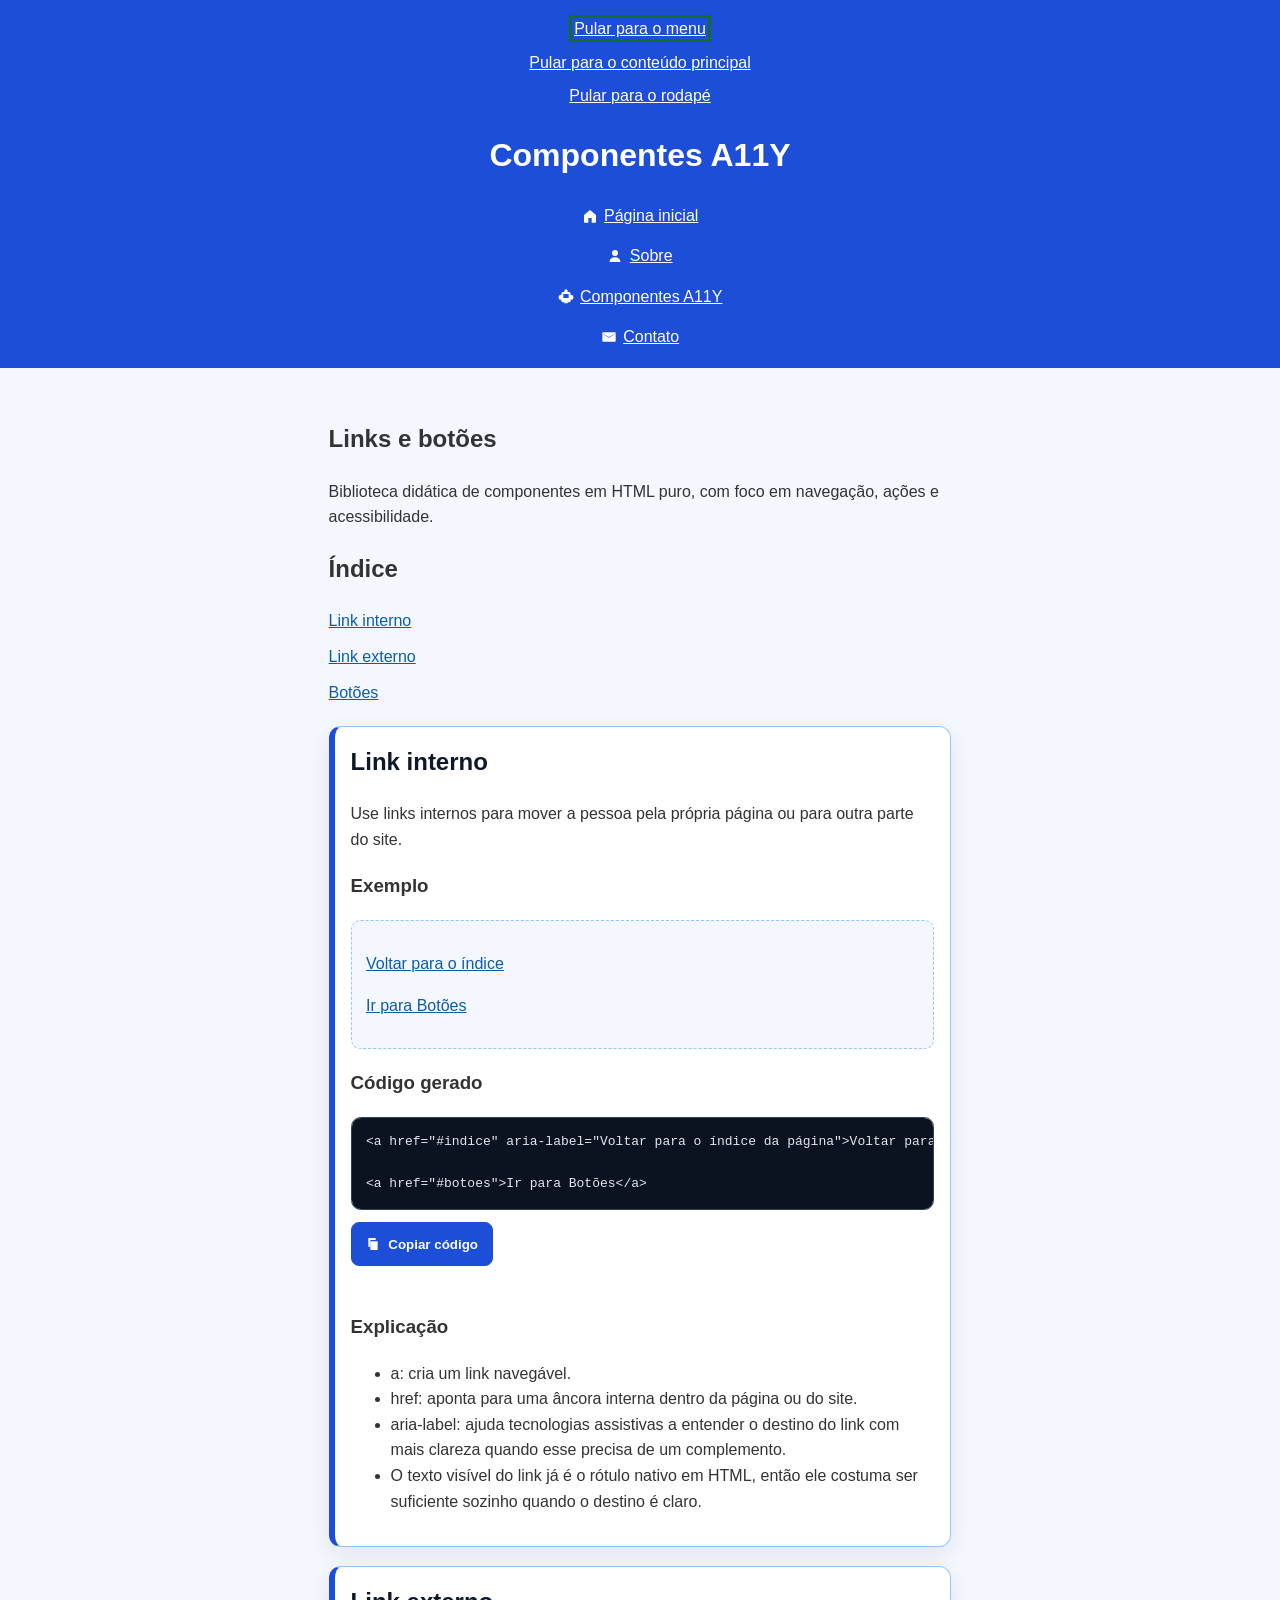
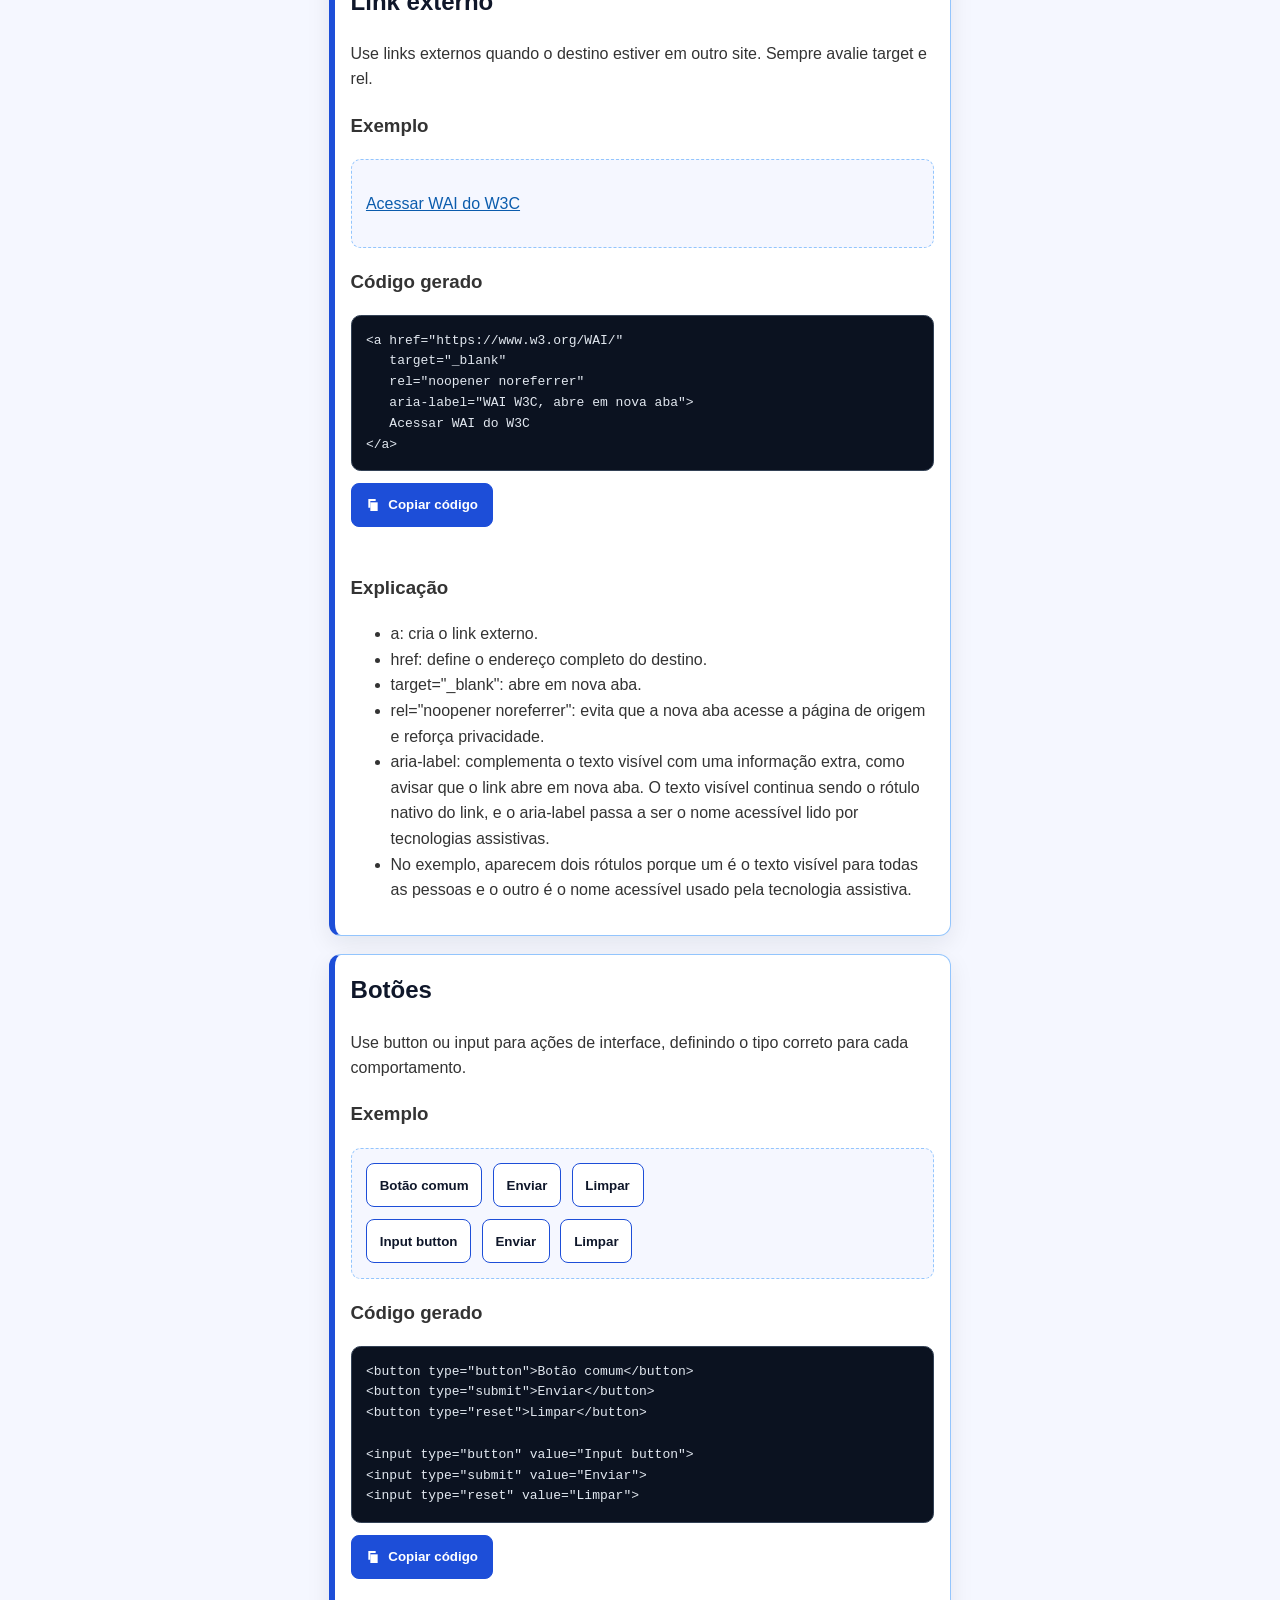
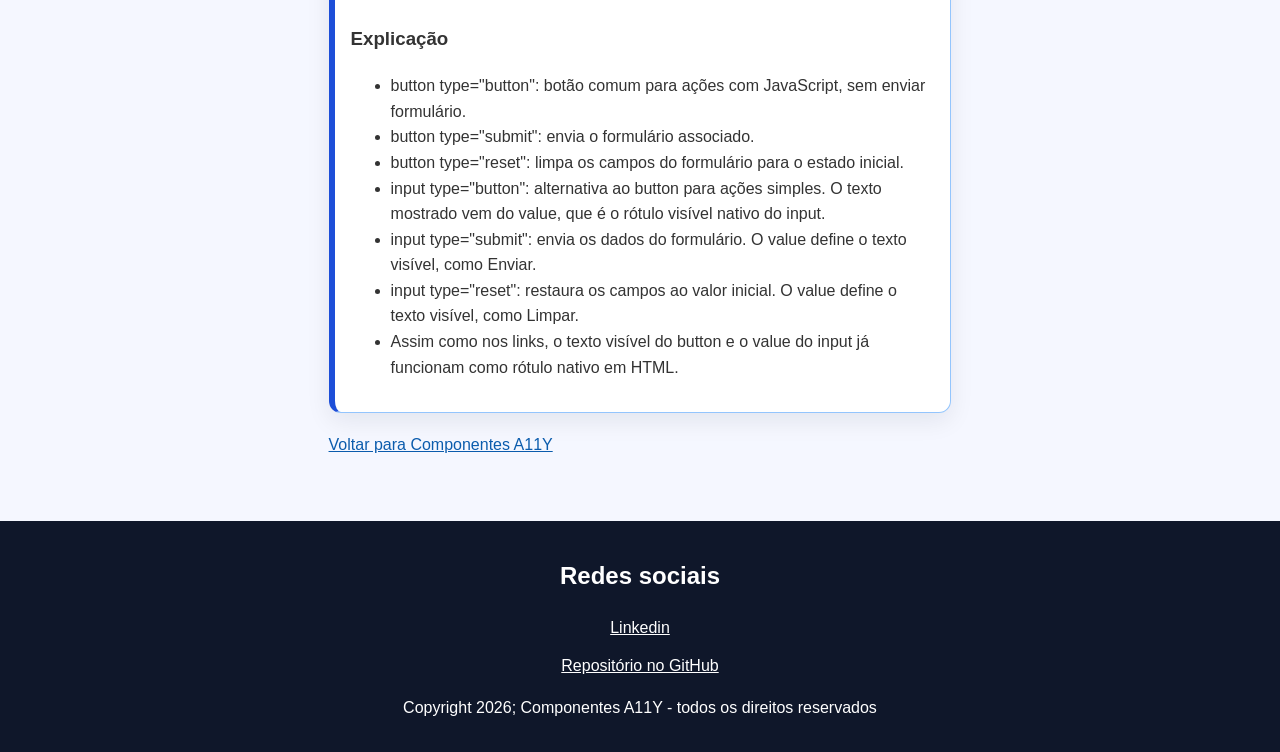
<file: pages/componentes/links-botoes.html>
<!DOCTYPE html>
<html lang="pt-BR">
<head>
    <meta charset="UTF-8">
    <meta name="viewport" content="width=device-width, initial-scale=1.0">
    <meta name="description" content="Componentes de links internos, links externos e botões em HTML puro com exemplos acessíveis.">
    <title>Links e botões - Componentes A11Y - Gabriella Oliveira</title>
    <link rel="stylesheet" href="../../css/index.css">
    <link rel="stylesheet" href="../../css/componentes-html.css">
    <script src="../../scripts/acessibilidade.js" defer></script>
    <script src="../../scripts/componentes-html.js" defer></script>
</head>
<body>
    <header aria-label="Cabeçalho" id="cabecalho">
        <ul>
            <li><a id="atalho-menu" href="#menu">Pular para o menu</a></li>
            <li><a href="#conteudo-principal">Pular para o conteúdo principal</a></li>
            <li><a href="#rodape">Pular para o rodapé</a></li>
        </ul>
        <h1 id="heading1">Componentes A11Y</h1>
        <nav id="menu" aria-label="Menu principal">
            <ul>
                <li><a href="../../index.html"><svg class="menu-icon" aria-hidden="true" focusable="false" viewBox="0 0 24 24"><path d="M3 10.5 12 3l9 7.5V21a1 1 0 0 1-1 1h-5.5v-7h-5v7H4a1 1 0 0 1-1-1v-10.5z"></path></svg>Página inicial</a></li>
                <li><a href="../sobre.html"><svg class="menu-icon" aria-hidden="true" focusable="false" viewBox="0 0 24 24"><path d="M12 12a4.5 4.5 0 1 0 0-9 4.5 4.5 0 0 0 0 9zm0 2c-4.42 0-8 2.69-8 6v1h16v-1c0-3.31-3.58-6-8-6z"></path></svg>Sobre</a></li>
                <li><a href="../componentes-a11y.html"><svg class="menu-icon" aria-hidden="true" focusable="false" viewBox="0 0 24 24"><path d="M12 2a2.5 2.5 0 0 1 2.5 2.5V6h2A2.5 2.5 0 0 1 19 8.5v2h1.5A2.5 2.5 0 0 1 23 13v2a2.5 2.5 0 0 1-2.5 2.5H19V19a2.5 2.5 0 0 1-2.5 2.5h-2V23h-5v-1.5h-2A2.5 2.5 0 0 1 5 19v-1.5H3.5A2.5 2.5 0 0 1 1 15v-2a2.5 2.5 0 0 1 2.5-2.5H5v-2A2.5 2.5 0 0 1 7.5 6h2V4.5A2.5 2.5 0 0 1 12 2zm-4 7v6h8V9H8z"></path></svg>Componentes A11Y</a></li>
                <li><a href="../contato.html"><svg class="menu-icon" aria-hidden="true" focusable="false" viewBox="0 0 24 24"><path d="M3 5h18a1 1 0 0 1 1 1v12a1 1 0 0 1-1 1H3a1 1 0 0 1-1-1V6a1 1 0 0 1 1-1zm0 2v.5L12 13l9-5.5V7l-9 5-9-5z"></path></svg>Contato</a></li>
            </ul>
        </nav>
    </header>

    <main id="conteudo-principal">
        <h2 id="componentes-heading">Links e botões</h2>
        <p class="intro">Biblioteca didática de componentes em HTML puro, com foco em navegação, ações e acessibilidade.</p>

        <h2 id="indice">Índice</h2>
        <ul class="lista-componentes-links">
            <li><a href="#link-interno">Link interno</a></li>
            <li><a href="#link-externo">Link externo</a></li>
            <li><a href="#botoes">Botões</a></li>
        </ul>

        <article id="link-interno" class="componente-card" aria-labelledby="link-interno-heading">
            <h2 id="link-interno-heading">Link interno</h2>
            <p>Use links internos para mover a pessoa pela própria página ou para outra parte do site.</p>

            <h3>Exemplo</h3>
            <div class="preview" aria-label="Exemplo de link interno">
                <p><a href="#indice" aria-label="Voltar para o índice da página">Voltar para o índice</a></p>
                <p><a href="#botoes">Ir para Botões</a></p>
            </div>

            <h3>Código gerado</h3>
            <pre tabindex="0" aria-label="Código de exemplo de link interno"><code id="codigo-link-interno">&lt;a href="#indice" aria-label="Voltar para o índice da página"&gt;Voltar para o índice&lt;/a&gt;

&lt;a href="#botoes"&gt;Ir para Botões&lt;/a&gt;</code></pre>
            <button type="button" class="botao-copiar" data-copy-target="codigo-link-interno" aria-label="Copiar código link interno">
                <svg class="icone-copiar" aria-hidden="true" focusable="false" viewBox="0 0 24 24"><path d="M8 8h11v13H8z"></path><path d="M5 3h11v3H8v10H5z"></path></svg>
                Copiar código
            </button>
            <p id="feedback-link-interno" class="feedback-copia" role="status" aria-live="polite" aria-atomic="true"></p>

            <h3>Explicação</h3>
            <ul>
                <li>a: cria um link navegável.</li>
                <li>href: aponta para uma âncora interna dentro da página ou do site.</li>
                <li>aria-label: ajuda tecnologias assistivas a entender o destino do link com mais clareza quando esse precisa de um complemento.</li>
                <li>O texto visível do link já é o rótulo nativo em HTML, então ele costuma ser suficiente sozinho quando o destino é claro.</li>
            </ul>
        </article>

        <article id="link-externo" class="componente-card" aria-labelledby="link-externo-heading">
            <h2 id="link-externo-heading">Link externo</h2>
            <p>Use links externos quando o destino estiver em outro site. Sempre avalie target e rel.</p>

            <h3>Exemplo</h3>
            <div class="preview" aria-label="Exemplo de link externo">
                <p><a href="https://www.w3.org/WAI/"
   target="_blank"
   rel="noopener noreferrer"
   aria-label="WAI W3C, abre em nova aba">
   Acessar WAI do W3C
</a></p>
            </div>

            <h3>Código gerado</h3>
            <pre tabindex="0" aria-label="Código de exemplo de link externo"><code id="codigo-link-externo">&lt;a href="https://www.w3.org/WAI/"
   target="_blank"
   rel="noopener noreferrer"
   aria-label="WAI W3C, abre em nova aba"&gt;
   Acessar WAI do W3C
&lt;/a&gt;</code></pre>
            <button type="button" class="botao-copiar" data-copy-target="codigo-link-externo" aria-label="Copiar código link externo">
                <svg class="icone-copiar" aria-hidden="true" focusable="false" viewBox="0 0 24 24"><path d="M8 8h11v13H8z"></path><path d="M5 3h11v3H8v10H5z"></path></svg>
                Copiar código
            </button>
            <p id="feedback-link-externo" class="feedback-copia" role="status" aria-live="polite" aria-atomic="true"></p>

            <h3>Explicação</h3>
            <ul>
                <li>a: cria o link externo.</li>
                <li>href: define o endereço completo do destino.</li>
                <li>target="_blank": abre em nova aba.</li>
                <li>rel="noopener noreferrer": evita que a nova aba acesse a página de origem e reforça privacidade.</li>
                <li>aria-label: complementa o texto visível com uma informação extra, como avisar que o link abre em nova aba. O texto visível continua sendo o rótulo nativo do link, e o aria-label passa a ser o nome acessível lido por tecnologias assistivas.</li>
                <li>No exemplo, aparecem dois rótulos porque um é o texto visível para todas as pessoas e o outro é o nome acessível usado pela tecnologia assistiva.</li>
            </ul>
        </article>

        <article id="botoes" class="componente-card" aria-labelledby="botoes-heading">
            <h2 id="botoes-heading">Botões</h2>
            <p>Use button ou input para ações de interface, definindo o tipo correto para cada comportamento.</p>

            <h3>Exemplo</h3>
            <div class="preview" aria-label="Exemplo de tipos de botões em HTML">
                <div class="grupo-botoes-exemplo">
                    <button type="button">Botão comum</button>
                    <button type="submit">Enviar</button>
                    <button type="reset">Limpar</button>
                </div>
                <div class="grupo-botoes-exemplo">
                    <input type="button" value="Input button">
                    <input type="submit" value="Enviar">
                    <input type="reset" value="Limpar">
                </div>
            </div>

            <h3>Código gerado</h3>
            <pre tabindex="0" aria-label="Código de exemplo de botões"><code id="codigo-botoes">&lt;button type="button"&gt;Botão comum&lt;/button&gt;
&lt;button type="submit"&gt;Enviar&lt;/button&gt;
&lt;button type="reset"&gt;Limpar&lt;/button&gt;

&lt;input type="button" value="Input button"&gt;
&lt;input type="submit" value="Enviar"&gt;
&lt;input type="reset" value="Limpar"&gt;</code></pre>
            <button type="button" class="botao-copiar" data-copy-target="codigo-botoes" aria-label="Copiar código botões">
                <svg class="icone-copiar" aria-hidden="true" focusable="false" viewBox="0 0 24 24"><path d="M8 8h11v13H8z"></path><path d="M5 3h11v3H8v10H5z"></path></svg>
                Copiar código
            </button>
            <p id="feedback-botoes" class="feedback-copia" role="status" aria-live="polite" aria-atomic="true"></p>

            <h3>Explicação</h3>
            <ul>
                <li>button type="button": botão comum para ações com JavaScript, sem enviar formulário.</li>
                <li>button type="submit": envia o formulário associado.</li>
                <li>button type="reset": limpa os campos do formulário para o estado inicial.</li>
                <li>input type="button": alternativa ao button para ações simples. O texto mostrado vem do value, que é o rótulo visível nativo do input.</li>
                <li>input type="submit": envia os dados do formulário. O value define o texto visível, como Enviar.</li>
                <li>input type="reset": restaura os campos ao valor inicial. O value define o texto visível, como Limpar.</li>
                <li>Assim como nos links, o texto visível do button e o value do input já funcionam como rótulo nativo em HTML.</li>
            </ul>
        </article>

        <p><a href="../componentes-a11y.html">Voltar para Componentes A11Y</a></p>
    </main>

    <footer id="rodape" aria-label="rodapé">
        <h2 id="redes-sociais">Redes sociais</h2>
        <ul class="lista-redes-sociais">
            <li id="linkedin"><a href="https://www.linkedin.com/in/gabicouto93" target="_blank" rel="noopener noreferrer" aria-label="Linkedin - abre em uma nova aba">Linkedin</a></li>
            <li id="github"><a href="https://github.com/gabicouto93/gabicouto93" target="_blank" rel="noopener noreferrer" aria-label="Repositório no GitHub - abre em uma nova aba">Repositório no GitHub</a></li>
        </ul>
        <p>Copyright 2026; Componentes A11Y - todos os direitos reservados</p>
    </footer>
</body>
</html>
</file>
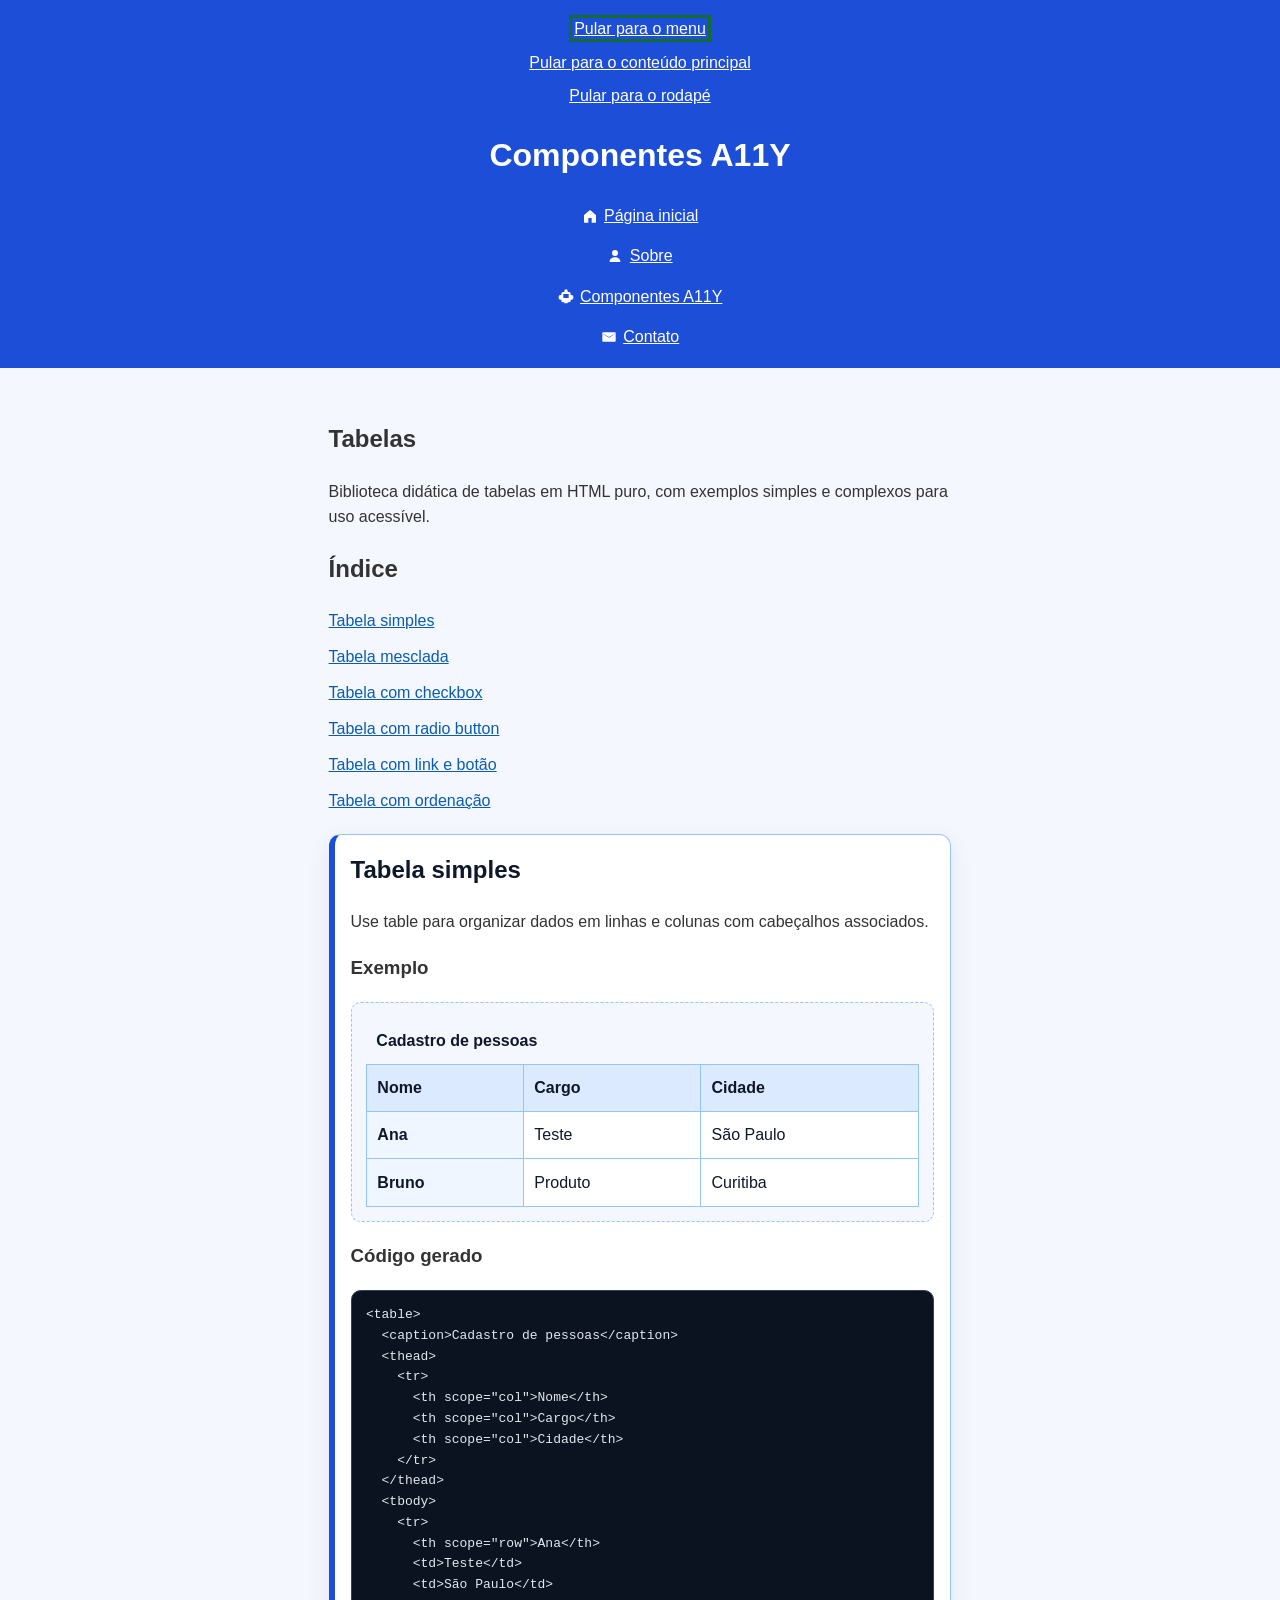
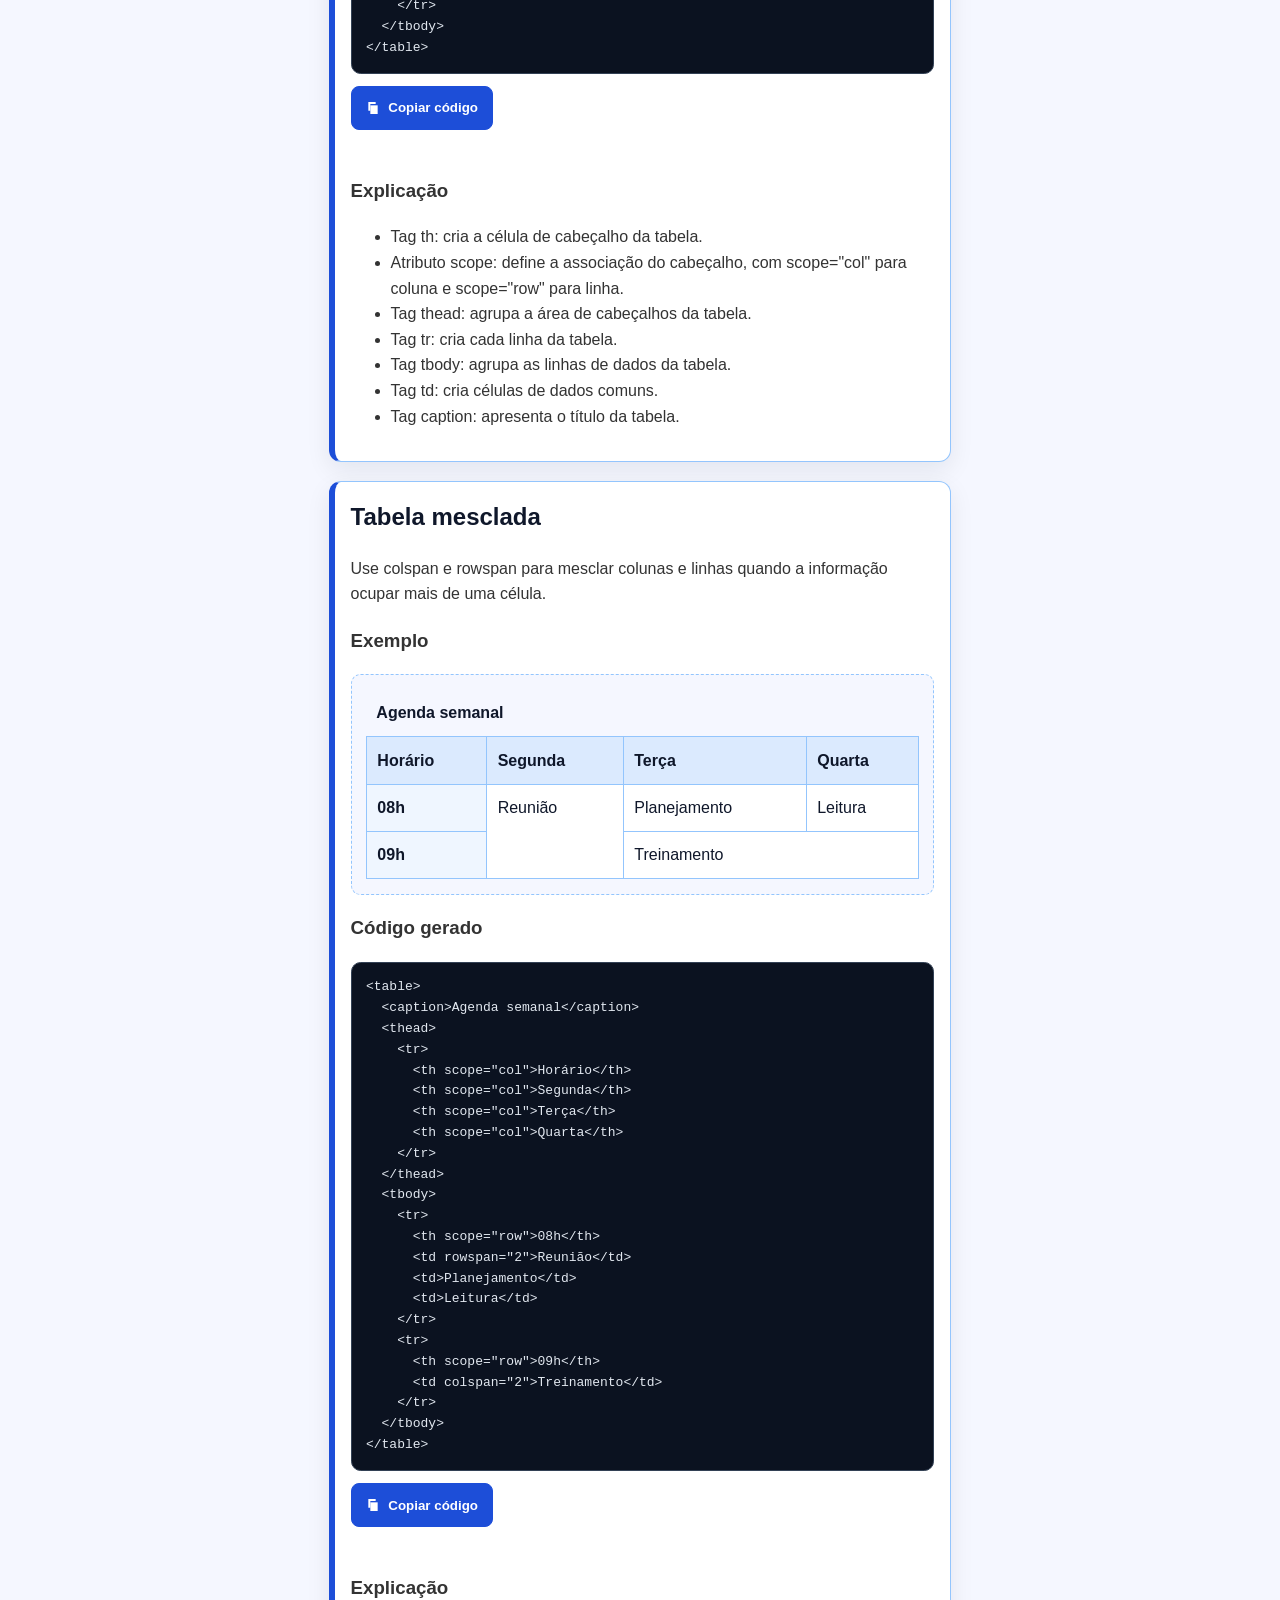
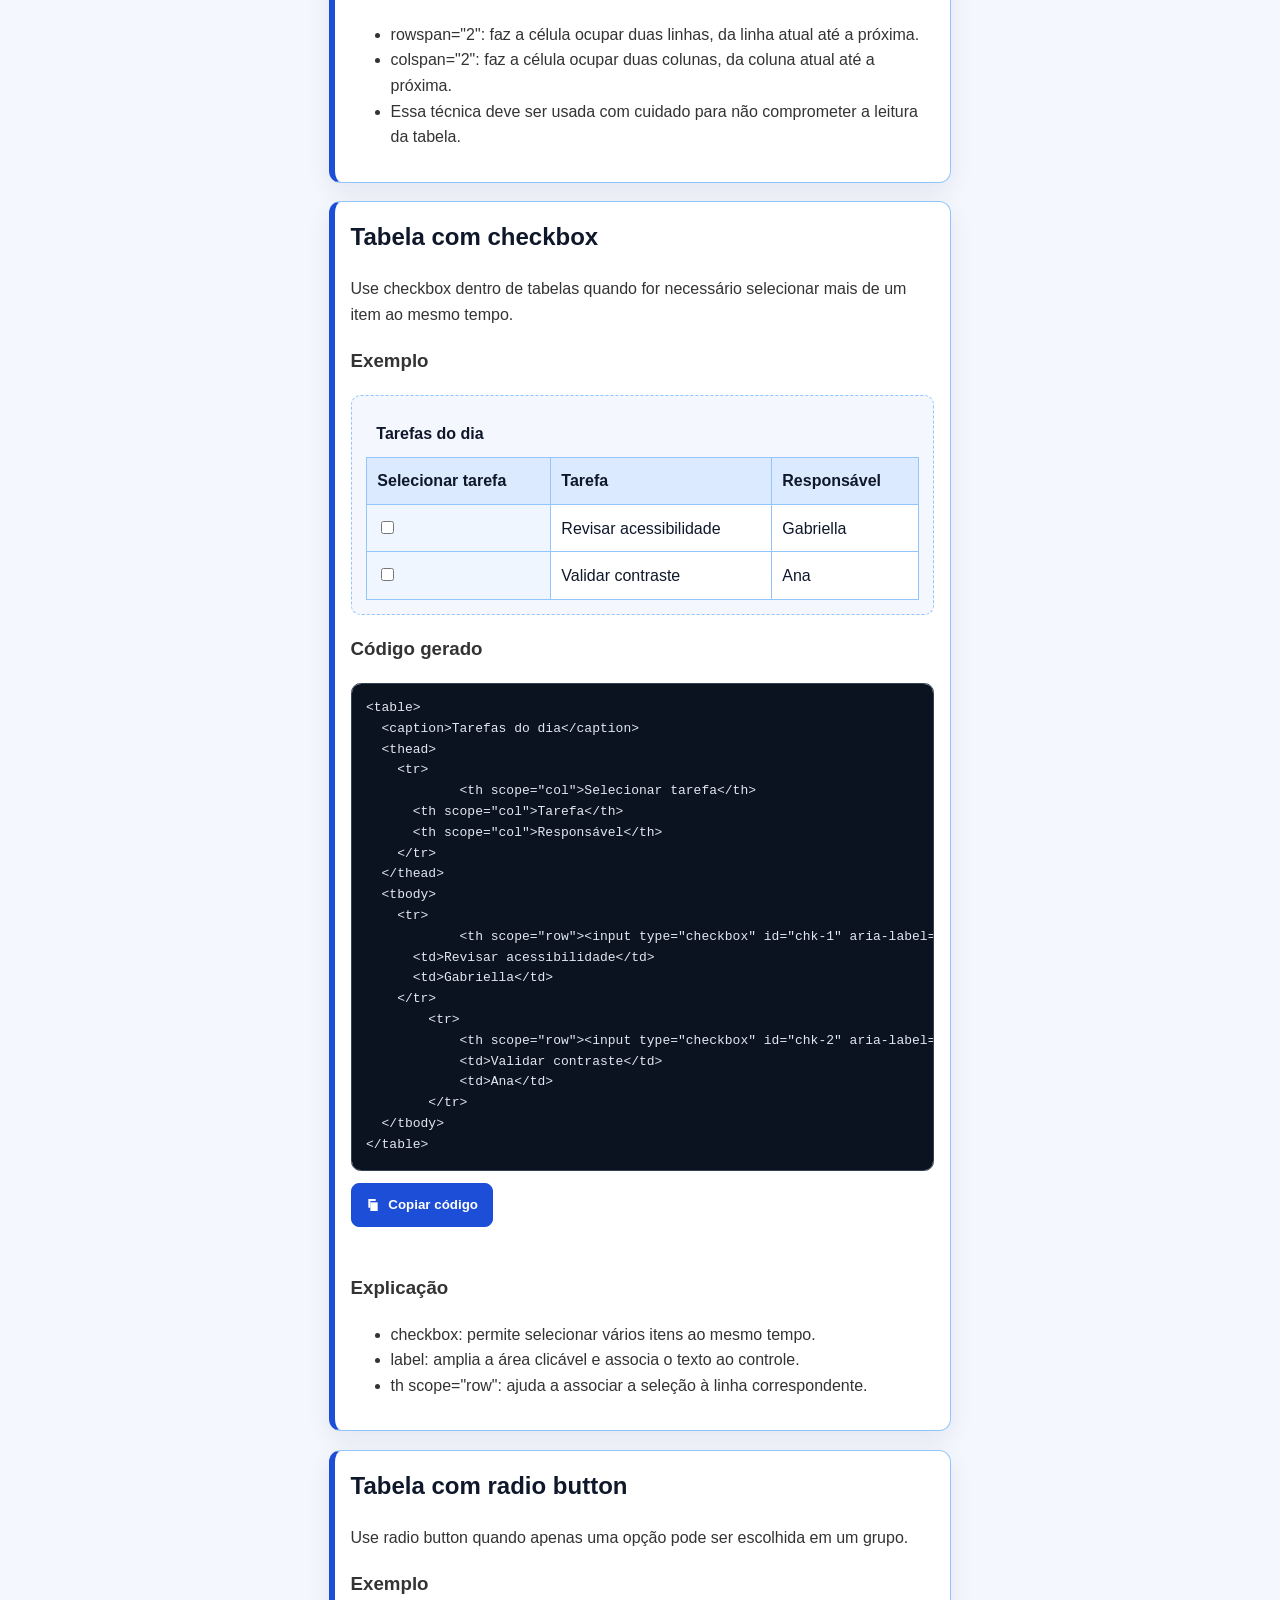
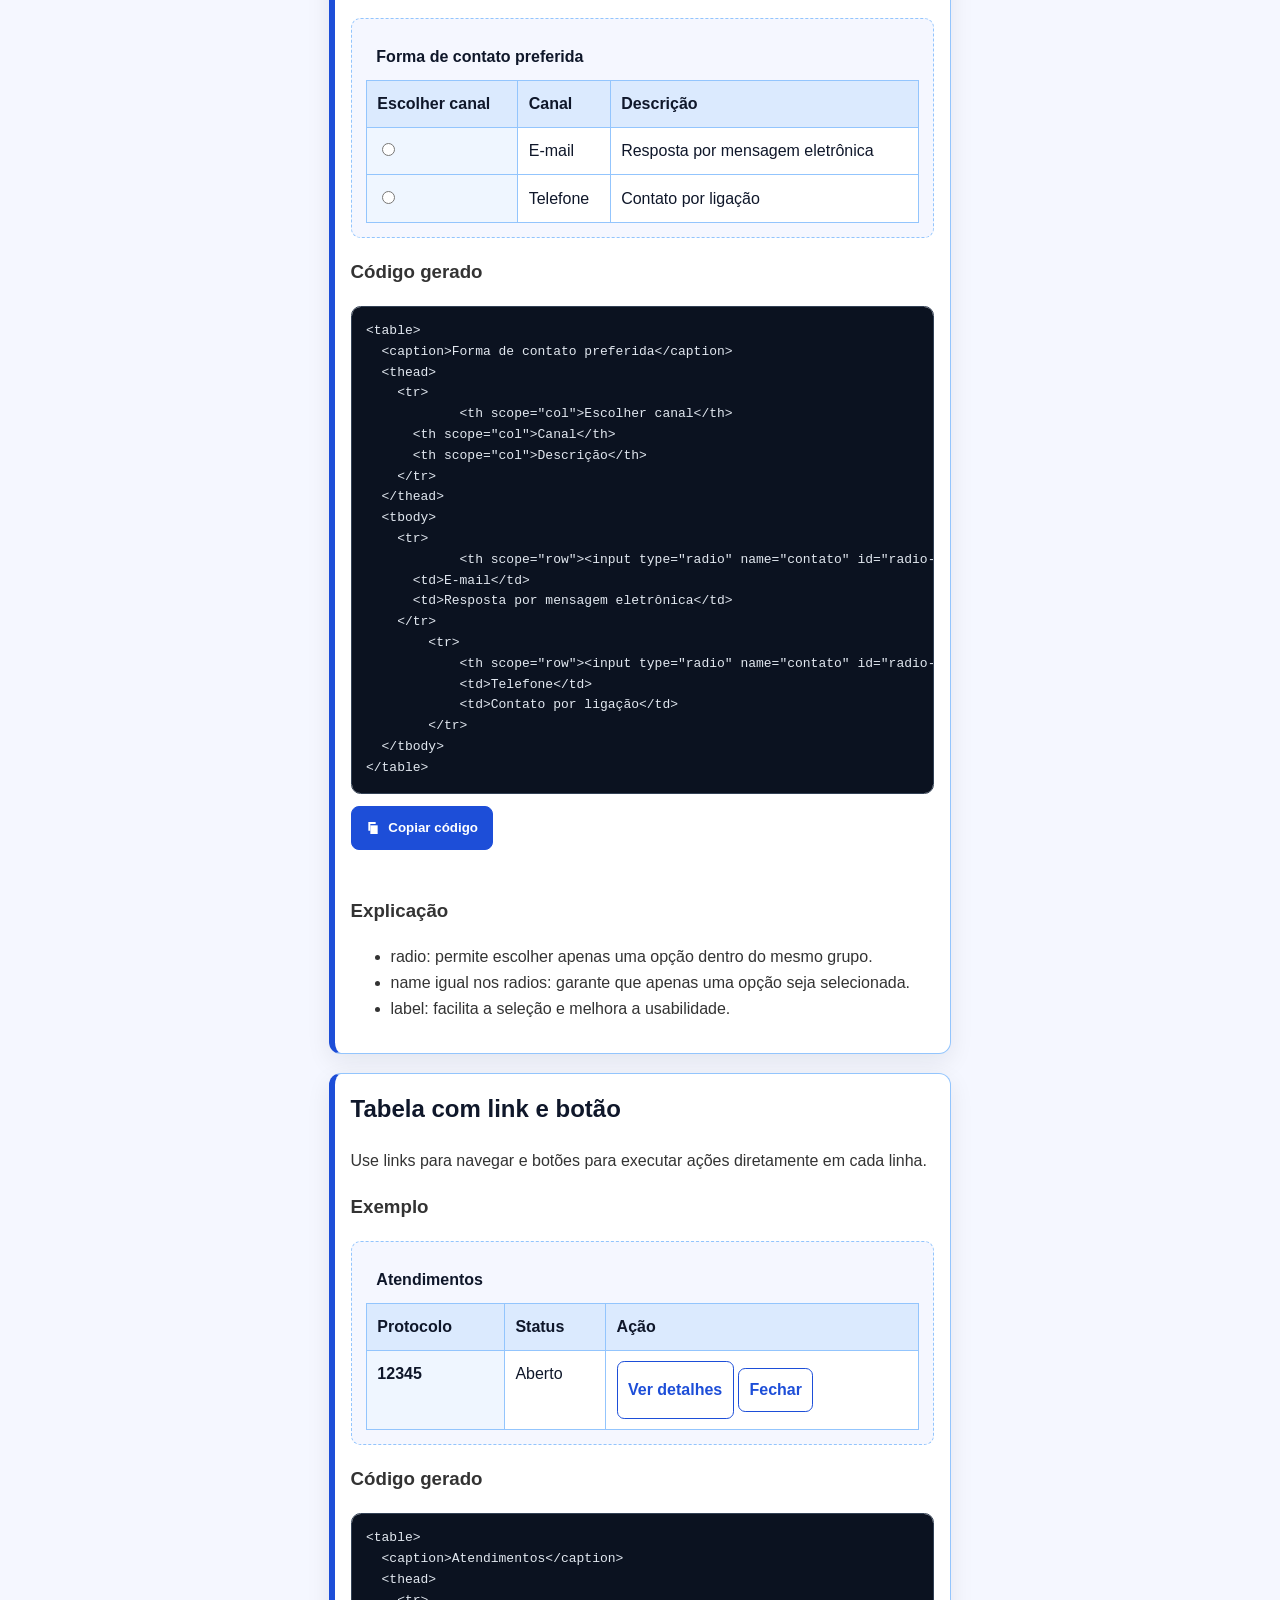
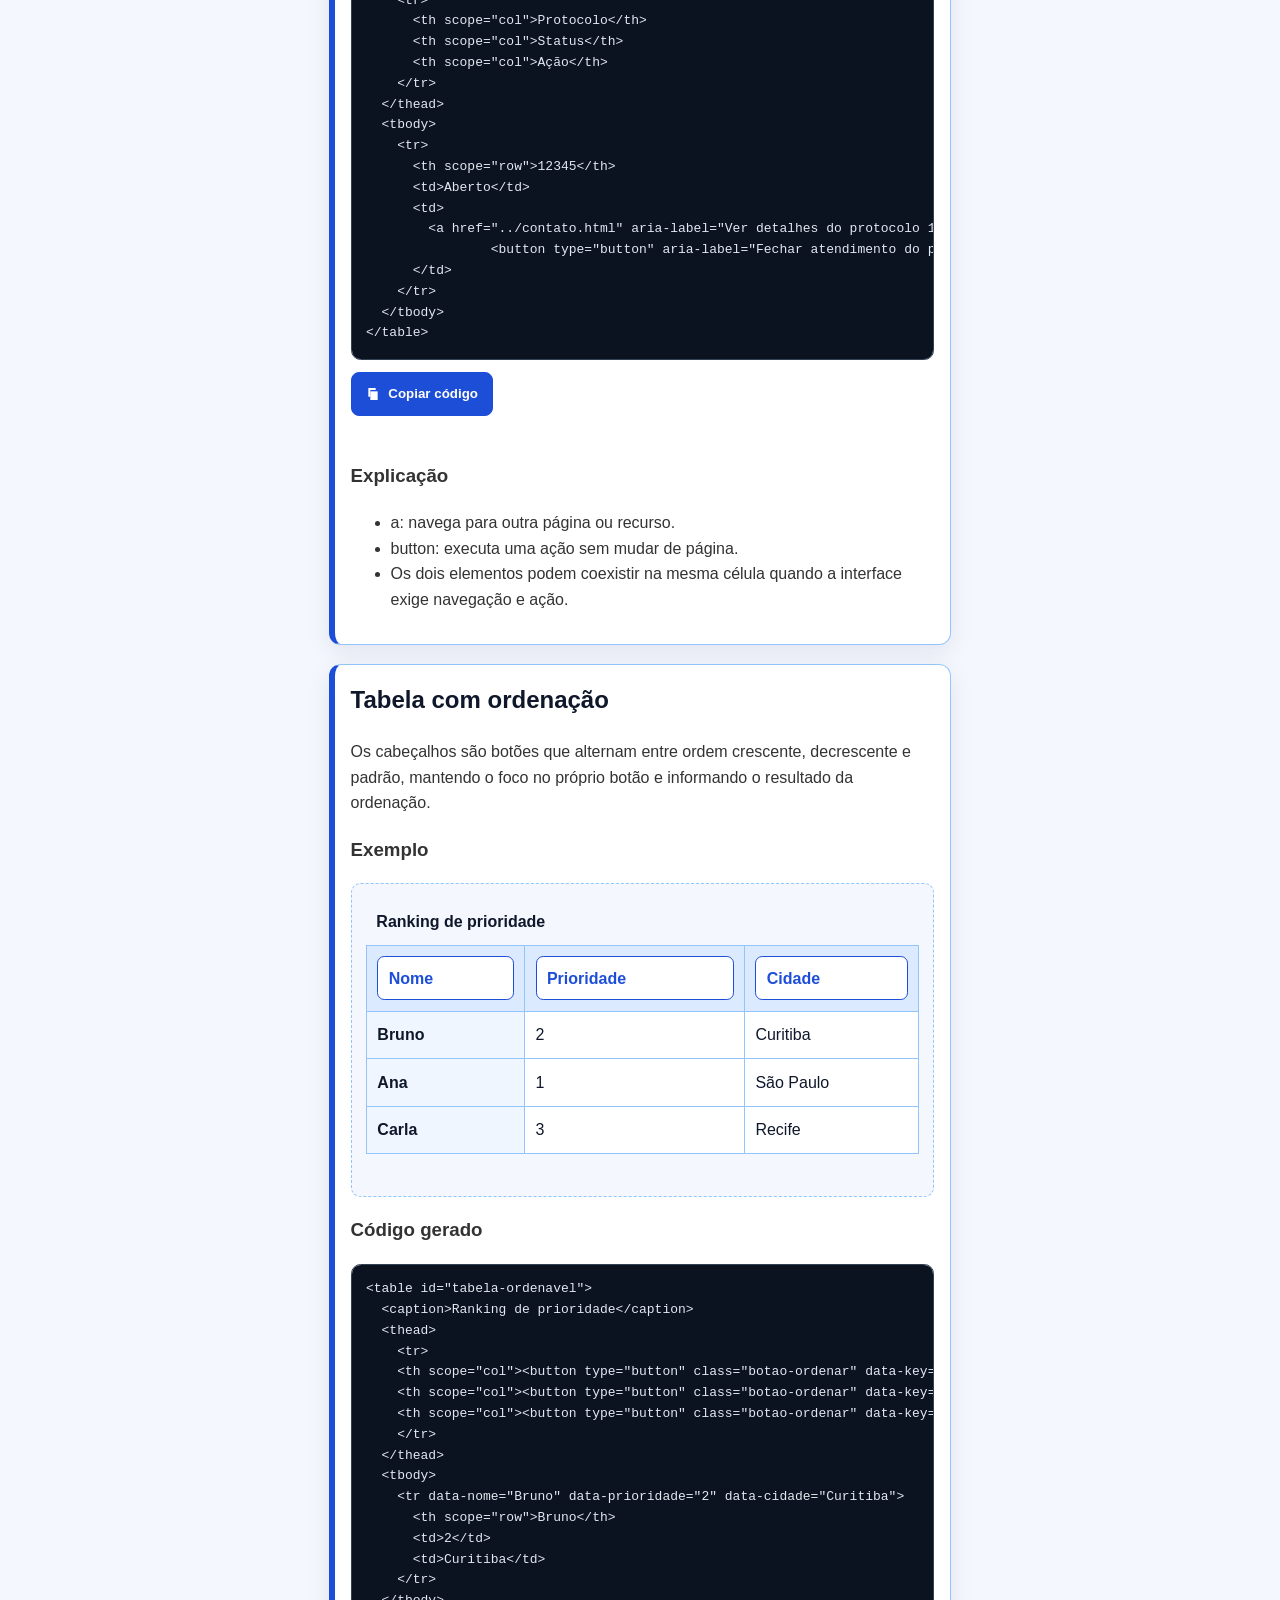
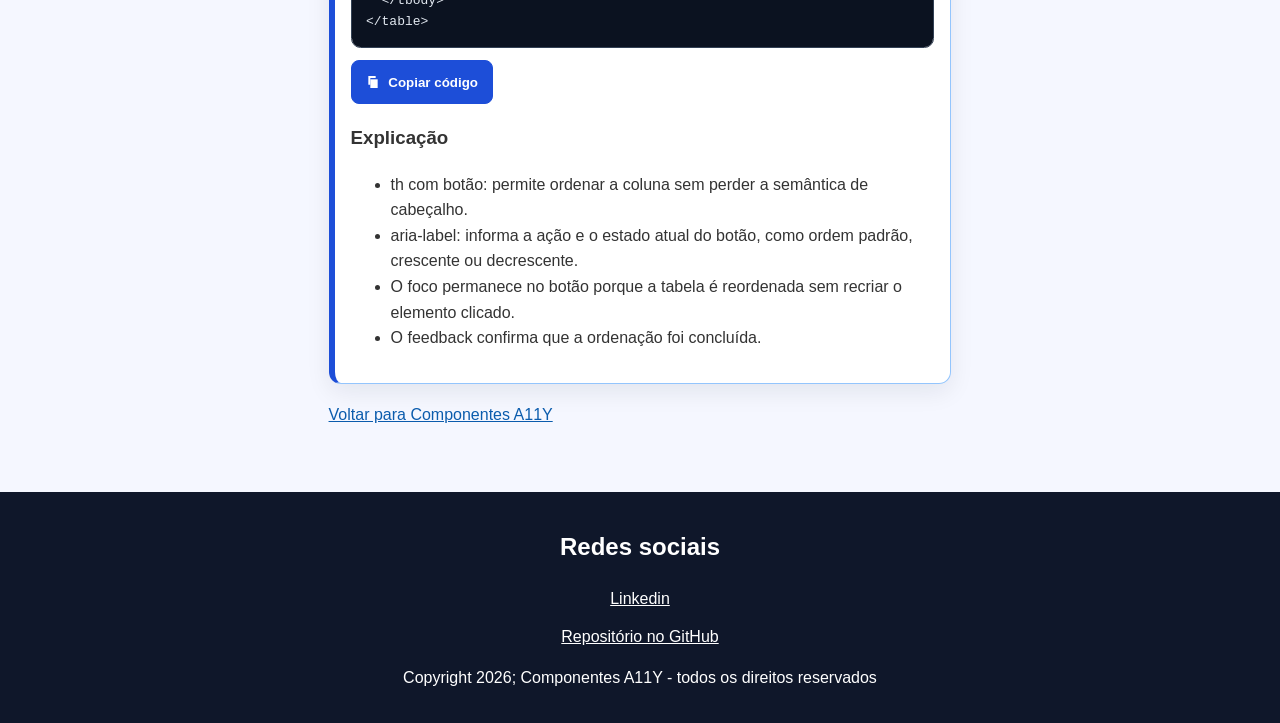
<file: pages/componentes/tabelas.html>
<!DOCTYPE html>
<html lang="pt-BR">
<head>
    <meta charset="UTF-8">
    <meta name="viewport" content="width=device-width, initial-scale=1.0">
    <meta name="description" content="Tabelas simples e complexas em HTML puro com exemplos acessíveis.">
    <title>Tabelas - Componentes A11Y - Gabriella Oliveira</title>
    <link rel="stylesheet" href="../../css/index.css">
    <link rel="stylesheet" href="../../css/componentes-html.css">
    <link rel="stylesheet" href="../../css/tabelas.css">
    <script src="../../scripts/acessibilidade.js" defer></script>
    <script src="../../scripts/componentes-html.js" defer></script>
    <script src="../../scripts/tabelas.js" defer></script>
</head>
<body>
    <header aria-label="Cabeçalho" id="cabecalho">
        <ul>
            <li><a id="atalho-menu" href="#menu">Pular para o menu</a></li>
            <li><a href="#conteudo-principal">Pular para o conteúdo principal</a></li>
            <li><a href="#rodape">Pular para o rodapé</a></li>
        </ul>
        <h1 id="heading1">Componentes A11Y</h1>
        <nav id="menu" aria-label="Menu principal">
            <ul>
                <li><a href="../../index.html"><svg class="menu-icon" aria-hidden="true" focusable="false" viewBox="0 0 24 24"><path d="M3 10.5 12 3l9 7.5V21a1 1 0 0 1-1 1h-5.5v-7h-5v7H4a1 1 0 0 1-1-1v-10.5z"></path></svg>Página inicial</a></li>
                <li><a href="../sobre.html"><svg class="menu-icon" aria-hidden="true" focusable="false" viewBox="0 0 24 24"><path d="M12 12a4.5 4.5 0 1 0 0-9 4.5 4.5 0 0 0 0 9zm0 2c-4.42 0-8 2.69-8 6v1h16v-1c0-3.31-3.58-6-8-6z"></path></svg>Sobre</a></li>
                <li><a href="../componentes-a11y.html"><svg class="menu-icon" aria-hidden="true" focusable="false" viewBox="0 0 24 24"><path d="M12 2a2.5 2.5 0 0 1 2.5 2.5V6h2A2.5 2.5 0 0 1 19 8.5v2h1.5A2.5 2.5 0 0 1 23 13v2a2.5 2.5 0 0 1-2.5 2.5H19V19a2.5 2.5 0 0 1-2.5 2.5h-2V23h-5v-1.5h-2A2.5 2.5 0 0 1 5 19v-1.5H3.5A2.5 2.5 0 0 1 1 15v-2a2.5 2.5 0 0 1 2.5-2.5H5v-2A2.5 2.5 0 0 1 7.5 6h2V4.5A2.5 2.5 0 0 1 12 2zm-4 7v6h8V9H8z"></path></svg>Componentes A11Y</a></li>
                <li><a href="../contato.html"><svg class="menu-icon" aria-hidden="true" focusable="false" viewBox="0 0 24 24"><path d="M3 5h18a1 1 0 0 1 1 1v12a1 1 0 0 1-1 1H3a1 1 0 0 1-1-1V6a1 1 0 0 1 1-1zm0 2v.5L12 13l9-5.5V7l-9 5-9-5z"></path></svg>Contato</a></li>
            </ul>
        </nav>
    </header>

    <main id="conteudo-principal">
        <h2 id="componentes-heading">Tabelas</h2>
        <p class="intro">Biblioteca didática de tabelas em HTML puro, com exemplos simples e complexos para uso acessível.</p>

        <h2 id="indice">Índice</h2>
        <ul class="lista-componentes-links">
            <li><a href="#tabela-simples">Tabela simples</a></li>
            <li><a href="#tabela-mesclada">Tabela mesclada</a></li>
            <li><a href="#tabela-checkbox">Tabela com checkbox</a></li>
            <li><a href="#tabela-radio">Tabela com radio button</a></li>
            <li><a href="#tabela-link-botao">Tabela com link e botão</a></li>
            <li><a href="#tabela-ordenacao">Tabela com ordenação</a></li>
        </ul>

        <article id="tabela-simples" class="componente-card" aria-labelledby="tabela-simples-heading">
            <h2 id="tabela-simples-heading">Tabela simples</h2>
            <p>Use table para organizar dados em linhas e colunas com cabeçalhos associados.</p>

            <h3>Exemplo</h3>
            <div class="preview preview-tabela">
                <table>
                    <caption>Cadastro de pessoas</caption>
                    <thead>
                        <tr>
                            <th scope="col">Nome</th>
                            <th scope="col">Cargo</th>
                            <th scope="col">Cidade</th>
                        </tr>
                    </thead>
                    <tbody>
                        <tr>
                            <th scope="row">Ana</th>
                            <td>Teste</td>
                            <td>São Paulo</td>
                        </tr>
                        <tr>
                            <th scope="row">Bruno</th>
                            <td>Produto</td>
                            <td>Curitiba</td>
                        </tr>
                    </tbody>
                </table>
            </div>

            <h3>Código gerado</h3>
            <pre tabindex="0" aria-label="Código de exemplo de tabela simples"><code id="codigo-tabela-simples">&lt;table&gt;
  &lt;caption&gt;Cadastro de pessoas&lt;/caption&gt;
  &lt;thead&gt;
    &lt;tr&gt;
      &lt;th scope="col"&gt;Nome&lt;/th&gt;
      &lt;th scope="col"&gt;Cargo&lt;/th&gt;
      &lt;th scope="col"&gt;Cidade&lt;/th&gt;
    &lt;/tr&gt;
  &lt;/thead&gt;
  &lt;tbody&gt;
    &lt;tr&gt;
      &lt;th scope="row"&gt;Ana&lt;/th&gt;
      &lt;td&gt;Teste&lt;/td&gt;
      &lt;td&gt;São Paulo&lt;/td&gt;
    &lt;/tr&gt;
  &lt;/tbody&gt;
&lt;/table&gt;</code></pre>
            <button type="button" class="botao-copiar" data-copy-target="codigo-tabela-simples" aria-label="Copiar código tabela simples">
                <svg class="icone-copiar" aria-hidden="true" focusable="false" viewBox="0 0 24 24"><path d="M8 8h11v13H8z"></path><path d="M5 3h11v3H8v10H5z"></path></svg>
                Copiar código
            </button>
            <p id="feedback-tabela-simples" class="feedback-copia" role="status" aria-live="polite" aria-atomic="true"></p>

            <h3>Explicação</h3>
            <ul>
                <li>Tag th: cria a célula de cabeçalho da tabela.</li>
                <li>Atributo scope: define a associação do cabeçalho, com scope="col" para coluna e scope="row" para linha.</li>
                <li>Tag thead: agrupa a área de cabeçalhos da tabela.</li>
                <li>Tag tr: cria cada linha da tabela.</li>
                <li>Tag tbody: agrupa as linhas de dados da tabela.</li>
                <li>Tag td: cria células de dados comuns.</li>
                <li>Tag caption: apresenta o título da tabela.</li>
            </ul>
        </article>

        <article id="tabela-mesclada" class="componente-card" aria-labelledby="tabela-mesclada-heading">
            <h2 id="tabela-mesclada-heading">Tabela mesclada</h2>
            <p>Use colspan e rowspan para mesclar colunas e linhas quando a informação ocupar mais de uma célula.</p>

            <h3>Exemplo</h3>
            <div class="preview preview-tabela">
                <table>
                    <caption>Agenda semanal</caption>
                    <thead>
                        <tr>
                            <th scope="col">Horário</th>
                            <th scope="col">Segunda</th>
                            <th scope="col">Terça</th>
                            <th scope="col">Quarta</th>
                        </tr>
                    </thead>
                    <tbody>
                        <tr>
                            <th scope="row">08h</th>
                            <td rowspan="2">Reunião</td>
                            <td>Planejamento</td>
                            <td>Leitura</td>
                        </tr>
                        <tr>
                            <th scope="row">09h</th>
                            <td colspan="2">Treinamento</td>
                        </tr>
                    </tbody>
                </table>
            </div>

            <h3>Código gerado</h3>
            <pre tabindex="0" aria-label="Código de exemplo de tabela mesclada"><code id="codigo-tabela-mesclada">&lt;table&gt;
  &lt;caption&gt;Agenda semanal&lt;/caption&gt;
  &lt;thead&gt;
    &lt;tr&gt;
      &lt;th scope="col"&gt;Horário&lt;/th&gt;
      &lt;th scope="col"&gt;Segunda&lt;/th&gt;
      &lt;th scope="col"&gt;Terça&lt;/th&gt;
      &lt;th scope="col"&gt;Quarta&lt;/th&gt;
    &lt;/tr&gt;
  &lt;/thead&gt;
  &lt;tbody&gt;
    &lt;tr&gt;
      &lt;th scope="row"&gt;08h&lt;/th&gt;
      &lt;td rowspan="2"&gt;Reunião&lt;/td&gt;
      &lt;td&gt;Planejamento&lt;/td&gt;
      &lt;td&gt;Leitura&lt;/td&gt;
    &lt;/tr&gt;
    &lt;tr&gt;
      &lt;th scope="row"&gt;09h&lt;/th&gt;
      &lt;td colspan="2"&gt;Treinamento&lt;/td&gt;
    &lt;/tr&gt;
  &lt;/tbody&gt;
&lt;/table&gt;</code></pre>
            <button type="button" class="botao-copiar" data-copy-target="codigo-tabela-mesclada" aria-label="Copiar código tabela mesclada">
                <svg class="icone-copiar" aria-hidden="true" focusable="false" viewBox="0 0 24 24"><path d="M8 8h11v13H8z"></path><path d="M5 3h11v3H8v10H5z"></path></svg>
                Copiar código
            </button>
            <p id="feedback-tabela-mesclada" class="feedback-copia" role="status" aria-live="polite" aria-atomic="true"></p>

            <h3>Explicação</h3>
            <ul>
                <li>rowspan="2": faz a célula ocupar duas linhas, da linha atual até a próxima.</li>
                <li>colspan="2": faz a célula ocupar duas colunas, da coluna atual até a próxima.</li>
                <li>Essa técnica deve ser usada com cuidado para não comprometer a leitura da tabela.</li>
            </ul>
        </article>

        <article id="tabela-checkbox" class="componente-card" aria-labelledby="tabela-checkbox-heading">
            <h2 id="tabela-checkbox-heading">Tabela com checkbox</h2>
            <p>Use checkbox dentro de tabelas quando for necessário selecionar mais de um item ao mesmo tempo.</p>

            <h3>Exemplo</h3>
            <div class="preview preview-tabela">
                <table>
                    <caption>Tarefas do dia</caption>
                    <thead>
                        <tr>
                            <th scope="col">Selecionar tarefa</th>
                            <th scope="col">Tarefa</th>
                            <th scope="col">Responsável</th>
                        </tr>
                    </thead>
                    <tbody>
                        <tr>
                            <th scope="row"><input type="checkbox" id="chk-1" aria-label="Selecionar tarefa Revisar acessibilidade"><label for="chk-1"></label></th>
                            <td>Revisar acessibilidade</td>
                            <td>Gabriella</td>
                        </tr>
                        <tr>
                            <th scope="row"><input type="checkbox" id="chk-2" aria-label="Selecionar tarefa Validar contraste"><label for="chk-2"></label></th>
                            <td>Validar contraste</td>
                            <td>Ana</td>
                        </tr>
                    </tbody>
                </table>
            </div>

            <h3>Código gerado</h3>
            <pre tabindex="0" aria-label="Código de exemplo de tabela com checkbox"><code id="codigo-tabela-checkbox">&lt;table&gt;
  &lt;caption&gt;Tarefas do dia&lt;/caption&gt;
  &lt;thead&gt;
    &lt;tr&gt;
            &lt;th scope="col"&gt;Selecionar tarefa&lt;/th&gt;
      &lt;th scope="col"&gt;Tarefa&lt;/th&gt;
      &lt;th scope="col"&gt;Responsável&lt;/th&gt;
    &lt;/tr&gt;
  &lt;/thead&gt;
  &lt;tbody&gt;
    &lt;tr&gt;
            &lt;th scope="row"&gt;&lt;input type="checkbox" id="chk-1" aria-label="Tarefa Revisar acessibilidade"&gt;&lt;label for="chk-1"&gt;&lt;/label&gt;&lt;/th&gt;
      &lt;td&gt;Revisar acessibilidade&lt;/td&gt;
      &lt;td&gt;Gabriella&lt;/td&gt;
    &lt;/tr&gt;
        &lt;tr&gt;
            &lt;th scope="row"&gt;&lt;input type="checkbox" id="chk-2" aria-label="Tarefa Validar contraste"&gt;&lt;label for="chk-2"&gt;&lt;/label&gt;&lt;/th&gt;
            &lt;td&gt;Validar contraste&lt;/td&gt;
            &lt;td&gt;Ana&lt;/td&gt;
        &lt;/tr&gt;
  &lt;/tbody&gt;
&lt;/table&gt;</code></pre>
            <button type="button" class="botao-copiar" data-copy-target="codigo-tabela-checkbox" aria-label="Copiar código tabela checkbox">
                <svg class="icone-copiar" aria-hidden="true" focusable="false" viewBox="0 0 24 24"><path d="M8 8h11v13H8z"></path><path d="M5 3h11v3H8v10H5z"></path></svg>
                Copiar código
            </button>
            <p id="feedback-tabela-checkbox" class="feedback-copia" role="status" aria-live="polite" aria-atomic="true"></p>

            <h3>Explicação</h3>
            <ul>
                <li>checkbox: permite selecionar vários itens ao mesmo tempo.</li>
                <li>label: amplia a área clicável e associa o texto ao controle.</li>
                <li>th scope="row": ajuda a associar a seleção à linha correspondente.</li>
            </ul>
        </article>

        <article id="tabela-radio" class="componente-card" aria-labelledby="tabela-radio-heading">
            <h2 id="tabela-radio-heading">Tabela com radio button</h2>
            <p>Use radio button quando apenas uma opção pode ser escolhida em um grupo.</p>

            <h3>Exemplo</h3>
            <div class="preview preview-tabela">
                <table>
                    <caption>Forma de contato preferida</caption>
                    <thead>
                        <tr>
                            <th scope="col">Escolher canal</th>
                            <th scope="col">Canal</th>
                            <th scope="col">Descrição</th>
                        </tr>
                    </thead>
                    <tbody>
                        <tr>
                            <th scope="row"><input type="radio" name="contato" id="radio-1" aria-label="Canal E-mail"><label for="radio-1"></label></th>
                            <td>E-mail</td>
                            <td>Resposta por mensagem eletrônica</td>
                        </tr>
                        <tr>
                            <th scope="row"><input type="radio" name="contato" id="radio-2" aria-label="Canal Telefone"><label for="radio-2"></label></th>
                            <td>Telefone</td>
                            <td>Contato por ligação</td>
                        </tr>
                    </tbody>
                </table>
            </div>

            <h3>Código gerado</h3>
            <pre tabindex="0" aria-label="Código de exemplo de tabela com radio button"><code id="codigo-tabela-radio">&lt;table&gt;
  &lt;caption&gt;Forma de contato preferida&lt;/caption&gt;
  &lt;thead&gt;
    &lt;tr&gt;
            &lt;th scope="col"&gt;Escolher canal&lt;/th&gt;
      &lt;th scope="col"&gt;Canal&lt;/th&gt;
      &lt;th scope="col"&gt;Descrição&lt;/th&gt;
    &lt;/tr&gt;
  &lt;/thead&gt;
  &lt;tbody&gt;
    &lt;tr&gt;
            &lt;th scope="row"&gt;&lt;input type="radio" name="contato" id="radio-1" aria-label="Canal E-mail"&gt;&lt;label for="radio-1"&gt;&lt;/label&gt;&lt;/th&gt;
      &lt;td&gt;E-mail&lt;/td&gt;
      &lt;td&gt;Resposta por mensagem eletrônica&lt;/td&gt;
    &lt;/tr&gt;
        &lt;tr&gt;
            &lt;th scope="row"&gt;&lt;input type="radio" name="contato" id="radio-2" aria-label="Canal Telefone"&gt;&lt;label for="radio-2"&gt;&lt;/label&gt;&lt;/th&gt;
            &lt;td&gt;Telefone&lt;/td&gt;
            &lt;td&gt;Contato por ligação&lt;/td&gt;
        &lt;/tr&gt;
  &lt;/tbody&gt;
&lt;/table&gt;</code></pre>
            <button type="button" class="botao-copiar" data-copy-target="codigo-tabela-radio" aria-label="Copiar código tabela radio">
                <svg class="icone-copiar" aria-hidden="true" focusable="false" viewBox="0 0 24 24"><path d="M8 8h11v13H8z"></path><path d="M5 3h11v3H8v10H5z"></path></svg>
                Copiar código
            </button>
            <p id="feedback-tabela-radio" class="feedback-copia" role="status" aria-live="polite" aria-atomic="true"></p>

            <h3>Explicação</h3>
            <ul>
                <li>radio: permite escolher apenas uma opção dentro do mesmo grupo.</li>
                <li>name igual nos radios: garante que apenas uma opção seja selecionada.</li>
                <li>label: facilita a seleção e melhora a usabilidade.</li>
            </ul>
        </article>

        <article id="tabela-link-botao" class="componente-card" aria-labelledby="tabela-link-botao-heading">
            <h2 id="tabela-link-botao-heading">Tabela com link e botão</h2>
            <p>Use links para navegar e botões para executar ações diretamente em cada linha.</p>

            <h3>Exemplo</h3>
            <div class="preview preview-tabela">
                <table>
                    <caption>Atendimentos</caption>
                    <thead>
                        <tr>
                            <th scope="col">Protocolo</th>
                            <th scope="col">Status</th>
                            <th scope="col">Ação</th>
                        </tr>
                    </thead>
                    <tbody>
                        <tr>
                            <th scope="row">12345</th>
                            <td>Aberto</td>
                            <td>
                                <a href="../contato.html" aria-label="Ver detalhes do protocolo 12345">Ver detalhes</a>
                                <button type="button" aria-label="Fechar atendimento do protocolo 12345">Fechar</button>
                            </td>
                        </tr>
                    </tbody>
                </table>
            </div>

            <h3>Código gerado</h3>
            <pre tabindex="0" aria-label="Código de exemplo de tabela com link e botão"><code id="codigo-tabela-link-botao">&lt;table&gt;
  &lt;caption&gt;Atendimentos&lt;/caption&gt;
  &lt;thead&gt;
    &lt;tr&gt;
      &lt;th scope="col"&gt;Protocolo&lt;/th&gt;
      &lt;th scope="col"&gt;Status&lt;/th&gt;
      &lt;th scope="col"&gt;Ação&lt;/th&gt;
    &lt;/tr&gt;
  &lt;/thead&gt;
  &lt;tbody&gt;
    &lt;tr&gt;
      &lt;th scope="row"&gt;12345&lt;/th&gt;
      &lt;td&gt;Aberto&lt;/td&gt;
      &lt;td&gt;
        &lt;a href="../contato.html" aria-label="Ver detalhes do protocolo 12345"&gt;Ver detalhes&lt;/a&gt;
                &lt;button type="button" aria-label="Fechar atendimento do protocolo 12345"&gt;Fechar&lt;/button&gt;
      &lt;/td&gt;
    &lt;/tr&gt;
  &lt;/tbody&gt;
&lt;/table&gt;</code></pre>
            <button type="button" class="botao-copiar" data-copy-target="codigo-tabela-link-botao" aria-label="Copiar código tabela link e botão">
                <svg class="icone-copiar" aria-hidden="true" focusable="false" viewBox="0 0 24 24"><path d="M8 8h11v13H8z"></path><path d="M5 3h11v3H8v10H5z"></path></svg>
                Copiar código
            </button>
            <p id="feedback-tabela-link-botao" class="feedback-copia" role="status" aria-live="polite" aria-atomic="true"></p>

            <h3>Explicação</h3>
            <ul>
                <li>a: navega para outra página ou recurso.</li>
                <li>button: executa uma ação sem mudar de página.</li>
                <li>Os dois elementos podem coexistir na mesma célula quando a interface exige navegação e ação.</li>
            </ul>
        </article>

        <article id="tabela-ordenacao" class="componente-card" aria-labelledby="tabela-ordenacao-heading">
            <h2 id="tabela-ordenacao-heading">Tabela com ordenação</h2>
            <p>Os cabeçalhos são botões que alternam entre ordem crescente, decrescente e padrão, mantendo o foco no próprio botão e informando o resultado da ordenação.</p>

            <h3>Exemplo</h3>
            <div class="preview preview-tabela">
                <table id="tabela-ordenavel">
                    <caption>Ranking de prioridade</caption>
                    <thead>
                        <tr>
                            <th scope="col"><button type="button" class="botao-ordenar" data-key="nome" aria-label="Ordenar por Nome, ordem padrão">Nome</button></th>
                            <th scope="col"><button type="button" class="botao-ordenar" data-key="prioridade" aria-label="Ordenar por Prioridade, ordem padrão">Prioridade</button></th>
                            <th scope="col"><button type="button" class="botao-ordenar" data-key="cidade" aria-label="Ordenar por Cidade, ordem padrão">Cidade</button></th>
                        </tr>
                    </thead>
                    <tbody>
                        <tr data-nome="Bruno" data-prioridade="2" data-cidade="Curitiba">
                            <th scope="row">Bruno</th>
                            <td>2</td>
                            <td>Curitiba</td>
                        </tr>
                        <tr data-nome="Ana" data-prioridade="1" data-cidade="São Paulo">
                            <th scope="row">Ana</th>
                            <td>1</td>
                            <td>São Paulo</td>
                        </tr>
                        <tr data-nome="Carla" data-prioridade="3" data-cidade="Recife">
                            <th scope="row">Carla</th>
                            <td>3</td>
                            <td>Recife</td>
                        </tr>
                    </tbody>
                </table>
                <p id="feedback-ordenacao" class="feedback-copia" role="status" aria-live="polite" aria-atomic="true"></p>
            </div>

            <h3>Código gerado</h3>
            <pre tabindex="0" aria-label="Código de exemplo de tabela com ordenação"><code id="codigo-tabela-ordenacao">&lt;table id="tabela-ordenavel"&gt;
  &lt;caption&gt;Ranking de prioridade&lt;/caption&gt;
  &lt;thead&gt;
    &lt;tr&gt;
    &lt;th scope="col"&gt;&lt;button type="button" class="botao-ordenar" data-key="nome" aria-label="Ordenar por Nome, ordem padrão"&gt;Nome&lt;/button&gt;&lt;/th&gt;
    &lt;th scope="col"&gt;&lt;button type="button" class="botao-ordenar" data-key="prioridade" aria-label="Ordenar por Prioridade, ordem padrão"&gt;Prioridade&lt;/button&gt;&lt;/th&gt;
    &lt;th scope="col"&gt;&lt;button type="button" class="botao-ordenar" data-key="cidade" aria-label="Ordenar por Cidade, ordem padrão"&gt;Cidade&lt;/button&gt;&lt;/th&gt;
    &lt;/tr&gt;
  &lt;/thead&gt;
  &lt;tbody&gt;
    &lt;tr data-nome="Bruno" data-prioridade="2" data-cidade="Curitiba"&gt;
      &lt;th scope="row"&gt;Bruno&lt;/th&gt;
      &lt;td&gt;2&lt;/td&gt;
      &lt;td&gt;Curitiba&lt;/td&gt;
    &lt;/tr&gt;
  &lt;/tbody&gt;
&lt;/table&gt;</code></pre>
            <button type="button" class="botao-copiar" data-copy-target="codigo-tabela-ordenacao" aria-label="Copiar código tabela ordenação">
                <svg class="icone-copiar" aria-hidden="true" focusable="false" viewBox="0 0 24 24"><path d="M8 8h11v13H8z"></path><path d="M5 3h11v3H8v10H5z"></path></svg>
                Copiar código
            </button>

            <h3>Explicação</h3>
            <ul>
                <li>th com botão: permite ordenar a coluna sem perder a semântica de cabeçalho.</li>
                <li>aria-label: informa a ação e o estado atual do botão, como ordem padrão, crescente ou decrescente.</li>
                <li>O foco permanece no botão porque a tabela é reordenada sem recriar o elemento clicado.</li>
                <li>O feedback confirma que a ordenação foi concluída.</li>
            </ul>
        </article>

        <p><a href="../componentes-a11y.html">Voltar para Componentes A11Y</a></p>
    </main>

    <footer id="rodape" aria-label="rodapé">
        <h2 id="redes-sociais">Redes sociais</h2>
        <ul class="lista-redes-sociais">
            <li id="linkedin"><a href="https://www.linkedin.com/in/gabicouto93" target="_blank" rel="noopener noreferrer" aria-label="Linkedin - abre em uma nova aba">Linkedin</a></li>
            <li id="github"><a href="https://github.com/gabicouto93/gabicouto93" target="_blank" rel="noopener noreferrer" aria-label="Repositório no GitHub - abre em uma nova aba">Repositório no GitHub</a></li>
        </ul>
        <p>Copyright 2026; Componentes A11Y - todos os direitos reservados</p>
    </footer>
</body>
</html>
</file>
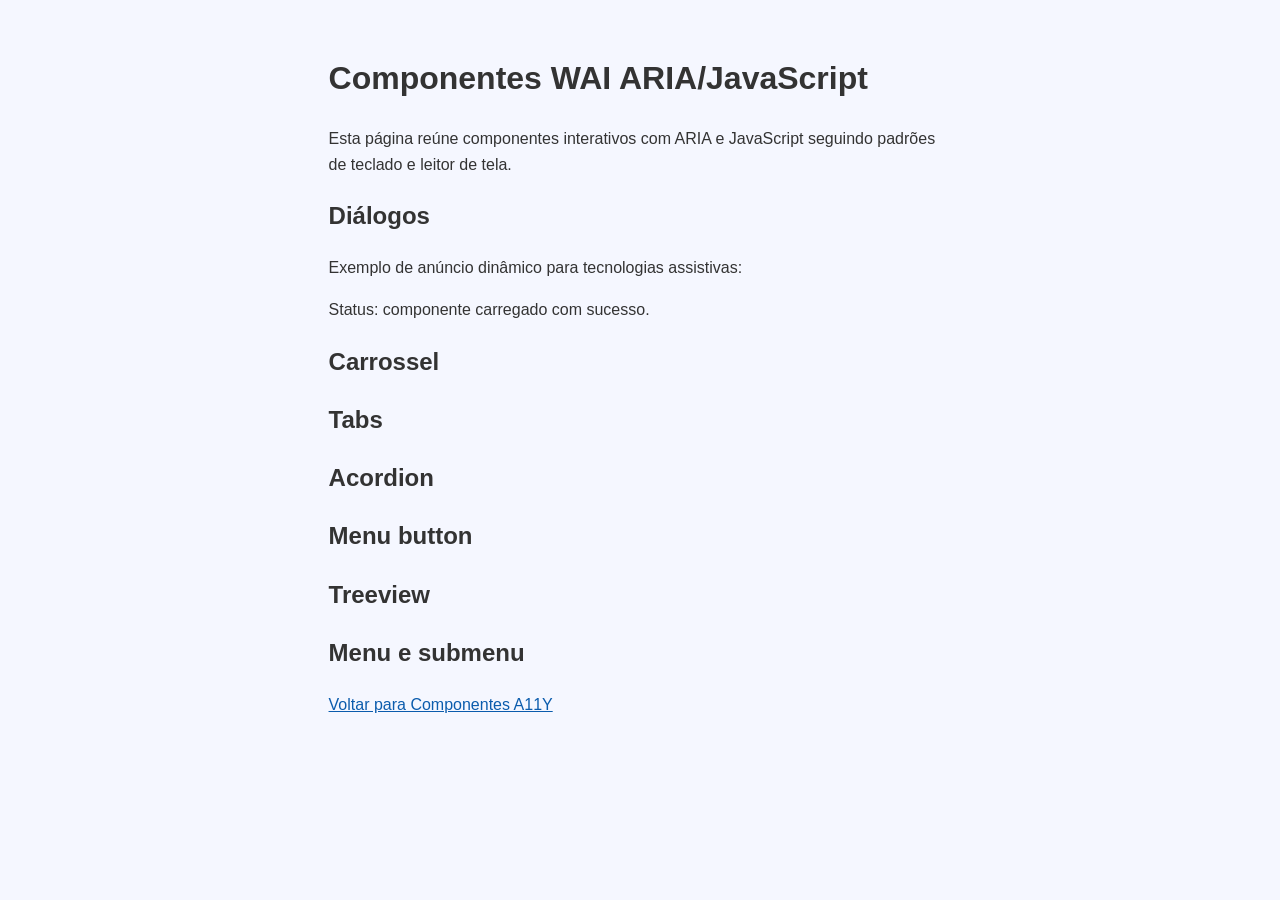
<file: pages/componentes/wai-aria-javascript.html>
<!DOCTYPE html>
<html lang="pt-BR">
<head>
    <meta charset="UTF-8">
    <meta name="viewport" content="width=device-width, initial-scale=1.0">
    <meta name="description" content="Telas internas de componentes WAI-ARIA com JavaScript acessível.">
    <title>Componentes WAI ARIA/JavaScript - Componentes A11Y</title>
    <link rel="stylesheet" href="../../css/index.css">
    <script src="../../scripts/acessibilidade.js" defer></script>
</head>
<body>
    <main id="conteudo-principal">
        <h1>Componentes WAI ARIA/JavaScript</h1>
        <p>Esta página reúne componentes interativos com ARIA e JavaScript seguindo padrões de teclado e leitor de tela.</p>

        <section id="dialogos" aria-labelledby="dialogos-heading">
            <h2 id="dialogos-heading">Diálogos</h2>
            <p>Exemplo de anúncio dinâmico para tecnologias assistivas:</p>
            <div role="status" aria-live="polite" aria-atomic="true">Status: componente carregado com sucesso.</div>
        </section>

        <section id="carrossel" aria-labelledby="carrossel-heading">
            <h2 id="carrossel-heading">Carrossel</h2>
        </section>

        <section id="tabs" aria-labelledby="tabs-heading">
            <h2 id="tabs-heading">Tabs</h2>
        </section>

        <section id="acordion" aria-labelledby="acordion-heading">
            <h2 id="acordion-heading">Acordion</h2>
        </section>

        <section id="menu-button" aria-labelledby="menu-button-heading">
            <h2 id="menu-button-heading">Menu button</h2>
        </section>

        <section id="treeview" aria-labelledby="treeview-heading">
            <h2 id="treeview-heading">Treeview</h2>
        </section>

        <section id="menu-submenu" aria-labelledby="menu-submenu-heading">
            <h2 id="menu-submenu-heading">Menu e submenu</h2>
        </section>

        <p><a href="../componentes-a11y.html">Voltar para Componentes A11Y</a></p>
    </main>
</body>
</html>
</file>
<file: css/index.css>
/* style.css */

body {
    font-family: Arial, sans-serif;
    margin: 0;
    padding: 0;
    line-height: 1.6;
    color: #333;
    background-color: #f5f7ff;
}

header {
    background: #1d4ed8;
    color: white;
    padding: 1em;
    text-align: center;
}

header > ul {
    list-style: none;
    padding: 0;
    margin: 0 0 1rem;
}

header > ul li {
    display: block;
    margin: 0 0 0.5rem;
}

header > ul li:last-child {
    margin-bottom: 0;
}

nav ul {
    list-style-type: none;
    padding: 0;
    margin: 0;
}

nav ul li {
    display: block;
    margin: 0 0 0.75rem;
}

nav ul li:last-child {
    margin-bottom: 0;
}

nav a {
    display: inline-flex;
    align-items: center;
    gap: 0.4rem;
}

.menu-icon {
    width: 1rem;
    height: 1rem;
    flex: 0 0 1rem;
    fill: currentColor;
}

a {
    color: #0b5cad;
    text-decoration: underline;
}

header a,
footer a {
    color: #ffffff;
}

a:hover, a:focus-visible {
    outline: 3px solid #146c2e;
    outline-offset: 2px;
    text-decoration: underline;
}

main {
    padding: 2em;
    max-width: 70ch;
    margin: 0 auto;
}

footer {
    background: #0f172a;
    color: white;
    text-align: center;
    padding: 1em;
    margin-top: 1em;
}

.lista-redes-sociais {
    list-style: none;
    padding: 0;
    margin: 0 0 1rem;
}

.lista-redes-sociais li {
    margin: 0 0 0.75rem;
}

.lista-redes-sociais li:last-child {
    margin-bottom: 0;
}

.lista-componentes-links {
    list-style: none;
    padding: 0;
    margin: 0 0 1.25rem;
}

.lista-componentes-links li {
    margin: 0 0 0.65rem;
}

.lista-componentes-links li:last-child {
    margin-bottom: 0;
}
</file>
<file: css/contato.css>
/* Centro de comunicação com contraste e foco visível alinhados ao WCAG 2.2 AA */

:root {
    --bg: #f3f7f2;
    --bg-panel: #ffffff;
    --text: #102014;
    --muted: #2c4a35;
    --primary: #005f46;
    --primary-hover: #004b37;
    --secondary: #0f3d7a;
    --secondary-hover: #0a2f5e;
    --border: #7aa38a;
    --error: #8b1e1e;
    --focus: #0b5cad;
    --shadow: 0 8px 24px rgba(16, 32, 20, 0.12);
}

* {
    box-sizing: border-box;
}

body {
    margin: 0;
    color: var(--text);
    font-family: "Segoe UI", Tahoma, Geneva, Verdana, sans-serif;
    line-height: 1.6;
    background:
        radial-gradient(circle at 15% 10%, rgba(0, 95, 70, 0.15), transparent 35%),
        radial-gradient(circle at 85% 10%, rgba(15, 61, 122, 0.14), transparent 36%),
        var(--bg);
}

.skip-link {
    position: absolute;
    top: -50px;
    left: 1rem;
    padding: 0.75rem 1rem;
    border-radius: 0.4rem;
    background: #ffffff;
    color: #000000;
    text-decoration: none;
    font-weight: 700;
    z-index: 100;
}

.skip-link:focus-visible {
    top: 1rem;
    outline: 3px solid var(--focus);
    outline-offset: 2px;
}

#cabecalho,
#conteudo-principal,
#rodape {
    width: min(74rem, 94%);
    margin: 0 auto;
}

#cabecalho {
    padding: 1.25rem 0 1rem;
}

.atalhos,
nav ul {
    list-style: none;
    padding: 0;
    margin: 0;
}

.atalhos {
    margin-bottom: 1rem;
}

.atalhos li {
    margin: 0 0 0.5rem;
}

.atalhos li:last-child {
    margin-bottom: 0;
}

nav ul {
    display: flex;
    flex-wrap: wrap;
    gap: 0.65rem;
}

a {
    color: var(--secondary);
}

a:hover {
    color: var(--secondary-hover);
}

a:focus-visible,
button:focus-visible,
input:focus-visible,
textarea:focus-visible {
    outline: 3px solid var(--focus);
    outline-offset: 2px;
}

h1 {
    margin: 0 0 1rem;
    font-size: clamp(1.75rem, 3vw, 2.4rem);
    color: var(--primary);
}

nav a {
    display: inline-flex;
    align-items: center;
    gap: 0.4rem;
    min-height: 44px;
    padding: 0.5rem 0.7rem;
    border-radius: 0.5rem;
    background: #ffffff;
    border: 1px solid var(--border);
    text-decoration: none;
    font-weight: 700;
}

.menu-icon {
    width: 1rem;
    height: 1rem;
    flex: 0 0 1rem;
    fill: currentColor;
}

.intro {
    margin: 0.5rem 0 1.4rem;
}

.intro h2 {
    margin-bottom: 0.5rem;
}

.grid-comunicacao {
    display: grid;
    gap: 1.1rem;
    grid-template-columns: repeat(12, 1fr);
    margin-bottom: 2rem;
}

.card {
    grid-column: span 12;
    background: var(--bg-panel);
    border: 1px solid var(--border);
    border-radius: 0.8rem;
    padding: 1.1rem;
    box-shadow: var(--shadow);
}

#formulario-privado,
#suporte-github {
    grid-column: span 6;
}

.mensagem-status {
    min-height: 1.5rem;
    margin: 0.7rem 0;
    font-weight: 700;
}

.mensagem-status[data-status="erro"] {
    color: var(--error);
}

.mensagem-status[data-status="sucesso"] {
    color: var(--primary);
}

.ajuda {
    color: var(--muted);
}

.campo-formulario {
    margin-bottom: 1rem;
}

label {
    font-weight: 700;
}

input,
textarea {
    width: 100%;
    margin-top: 0.35rem;
    padding: 0.72rem;
    border: 1px solid #557c66;
    border-radius: 0.5rem;
    font-size: 1rem;
    color: var(--text);
    background-color: #ffffff;
}

textarea {
    resize: vertical;
}

input[aria-invalid="true"],
textarea[aria-invalid="true"] {
    border: 2px solid var(--error);
}

.erro-campo {
    min-height: 1.2rem;
    margin: 0.25rem 0 0;
    color: var(--error);
    font-weight: 700;
}

button,
.botao-link {
    display: inline-flex;
    align-items: center;
    justify-content: center;
    min-height: 44px;
    padding: 0.72rem 1rem;
    border-radius: 0.6rem;
    border: 2px solid transparent;
    font-weight: 700;
    text-decoration: none;
    cursor: pointer;
}

button,
.botao-link {
    background: var(--primary);
    color: #ffffff;
}

button:hover,
.botao-link:hover {
    background: var(--primary-hover);
    color: #ffffff;
}

.botao-link.secundario {
    background: var(--secondary);
}

.botao-link.secundario:hover {
    background: var(--secondary-hover);
}

.acoes-issues {
    display: grid;
    gap: 0.7rem;
}

.oculto {
    position: absolute;
    left: -9999px;
}

#rodape {
    border-top: 1px solid var(--border);
    padding: 1.2rem 0 1.8rem;
}

.lista-redes-sociais {
    list-style: none;
    padding: 0;
    margin: 0 0 1rem;
}

.lista-redes-sociais li {
    margin: 0 0 0.85rem;
}

.lista-redes-sociais li:last-child {
    margin-bottom: 0;
}

#rodape a {
    display: inline-flex;
    align-items: center;
    gap: 0.45rem;
}

.social-icon {
    width: 1rem;
    height: 1rem;
    flex: 0 0 1rem;
    fill: currentColor;
}

@media (max-width: 900px) {
    #formulario-privado,
    #suporte-github {
        grid-column: span 12;
    }
}

@media (max-width: 640px) {
    .atalhos li,
    nav ul {
        margin-bottom: 0.5rem;
    }

    nav ul {
        flex-direction: column;
    }

    .atalhos li:last-child {
        margin-bottom: 0;
    }

    .card {
        padding: 1rem;
    }
}
</file>
<file: css/sobre.css>
body {
    font-family: Arial, sans-serif;
    margin: 0;
    padding: 0;
    line-height: 1.6;
    color: #222;
    background-color: #f5f7ff;
}

header {
    background-color: #1d4ed8;
    color: #fff;
    padding: 10px;
    text-align: center;
}

header ul {
    list-style-type: none;
    margin: 0 0 1rem;
    padding: 0;
}

header nav ul li {
    display: block;
    margin: 0 0 0.75rem;
}

header nav ul li:last-child {
    margin-bottom: 0;
}

header nav a {
    display: inline-flex;
    align-items: center;
    gap: 0.4rem;
}

.menu-icon {
    width: 1rem;
    height: 1rem;
    flex: 0 0 1rem;
    fill: currentColor;
}

header > ul li {
    display: block;
    margin: 0 0 0.5rem;
}

header > ul li:last-child {
    margin-bottom: 0;
}

header a {
    color: #fff;
    text-decoration: none;
}

header a:hover,
header a:focus-visible {
    outline: 3px solid #146c2e;
    outline-offset: 2px;
    text-decoration: underline;
}

main {
    padding: 20px;
}

footer {
    background-color: #0f172a;
    color: #fff;
    padding: 10px;
    text-align: center;
}

footer a {
    color: #fff;
    text-decoration: none;
}

footer a:hover,
footer a:focus-visible {
    outline: 3px solid #146c2e;
    outline-offset: 2px;
    text-decoration: underline;
}

footer p {
    margin: 0;
}

.lista-redes-sociais {
    list-style: none;
    padding: 0;
    margin: 0;
}

.lista-redes-sociais li {
    margin: 0 0 1rem;
}

h1 {
    margin: 0;
}

h2 {
    margin: 0;
}

p {
    margin: 0 0 1rem;
}

#sobre-heading {
    margin-top: 0;
}

#paragrafo1 {
    margin-top: 0;
}

#paragrafo4 {
    margin-bottom: 0;
}

#paragrafo5 {
    margin-bottom: 0;
}

#redes-sociais {
    margin-top: 0;
}

#email {
    margin-top: 0;
}

#linkedin {
    margin-bottom: 0;
}

#github {
    margin-bottom: 0;
}
</file>
<file: css/componentes-html.css>
:root {
    --a11y-azul: #1d4ed8;
    --a11y-azul-escuro: #0f172a;
    --a11y-azul-claro: #dbeafe;
    --a11y-fundo: #f5f7ff;
    --a11y-borda: #93c5fd;
    --a11y-texto: #1f2937;
    --a11y-sucesso: #0f7a2a;
}

#conteudo-principal {
    width: min(72rem, 94%);
}

.intro {
    margin-bottom: 1.25rem;
}

.componente-card {
    background: #ffffff;
    border: 1px solid var(--a11y-borda);
    border-left: 6px solid var(--a11y-azul);
    border-radius: 0.75rem;
    padding: 1rem;
    margin-bottom: 1.15rem;
    box-shadow: 0 8px 24px rgba(15, 23, 42, 0.08);
}

.componente-card h2 {
    margin-top: 0;
    color: var(--a11y-azul-escuro);
}

.preview {
    border: 1px dashed var(--a11y-borda);
    border-radius: 0.6rem;
    background: var(--a11y-fundo);
    padding: 0.9rem;
    margin-bottom: 0.85rem;
}

.exemplo-titulo {
    margin: 0 0 0.5rem;
    color: var(--a11y-texto);
}

.exemplo-imagem {
    display: block;
    max-width: 100%;
    height: auto;
    border-radius: 0.5rem;
    margin: 0 0 0.75rem;
}

.grupo-botoes-exemplo {
    display: flex;
    flex-wrap: wrap;
    gap: 0.65rem;
    margin: 0 0 0.75rem;
}

.grupo-botoes-exemplo:last-child {
    margin-bottom: 0;
}

.grupo-botoes-exemplo button,
.grupo-botoes-exemplo input {
    min-height: 44px;
    padding: 0.5rem 0.8rem;
    border: 1px solid #1d4ed8;
    border-radius: 0.5rem;
    background: #ffffff;
    color: #0f172a;
    font-weight: 700;
}

pre {
    margin: 0.5rem 0 0.75rem;
    padding: 0.9rem;
    overflow-x: auto;
    border-radius: 0.6rem;
    border: 1px solid #334155;
    background: #0b1220;
    color: #e2e8f0;
}

.botao-copiar {
    display: inline-flex;
    align-items: center;
    gap: 0.45rem;
    min-height: 44px;
    padding: 0.55rem 0.85rem;
    border: 1px solid var(--a11y-azul);
    border-radius: 0.5rem;
    background: var(--a11y-azul);
    color: #ffffff;
    font-weight: 700;
    cursor: pointer;
}

.botao-copiar:hover {
    background: #1e40af;
}

.icone-copiar {
    width: 1rem;
    height: 1rem;
    fill: currentColor;
}

.feedback-copia {
    min-height: 1.2rem;
    margin: 0.5rem 0 0;
    font-weight: 700;
    color: var(--a11y-sucesso);
}

.componente-futuro {
    border-left-color: #64748b;
}

@media (max-width: 640px) {
    .componente-card {
        padding: 0.85rem;
    }
}
</file>
<file: css/tabelas.css>
.preview-tabela {
    overflow-x: auto;
}

.preview-tabela table {
    width: 100%;
    border-collapse: collapse;
    background: #ffffff;
    color: #0f172a;
}

.preview-tabela table a,
.preview-tabela table button,
.preview-tabela table input {
    font: inherit;
}

.preview-tabela caption {
    padding: 0.65rem;
    font-weight: 700;
    text-align: left;
    color: #0f172a;
}

.preview-tabela th,
.preview-tabela td {
    border: 1px solid #93c5fd;
    padding: 0.65rem;
    text-align: left;
    vertical-align: top;
}

.preview-tabela thead th {
    background: #dbeafe;
}

.preview-tabela tbody th {
    background: #eff6ff;
}

.botao-ordenar {
    width: 100%;
    min-height: 44px;
    padding: 0.45rem 0.65rem;
    border: 1px solid #1d4ed8;
    border-radius: 0.45rem;
    background: #1d4ed8;
    color: #ffffff;
    font: inherit;
    font-weight: 700;
    cursor: pointer;
}

.botao-ordenar:hover {
    background: #1e40af;
}

.botao-ordenar:focus-visible {
    outline: 3px solid #0b5cad;
    outline-offset: 2px;
}

.preview-tabela table button,
.preview-tabela table a {
    display: inline-flex;
    align-items: center;
    min-height: 44px;
    padding: 0.35rem 0.65rem;
    border-radius: 0.45rem;
    border: 1px solid #1d4ed8;
    background: #ffffff;
    color: #1d4ed8;
    text-decoration: none;
    font-weight: 700;
}

.preview-tabela table button:hover,
.preview-tabela table a:hover {
    background: #dbeafe;
}

.preview-tabela table input[type="checkbox"],
.preview-tabela table input[type="radio"] {
    margin-right: 0.35rem;
}

@media (max-width: 640px) {
    .preview-tabela table {
        min-width: 42rem;
    }
}
</file>
